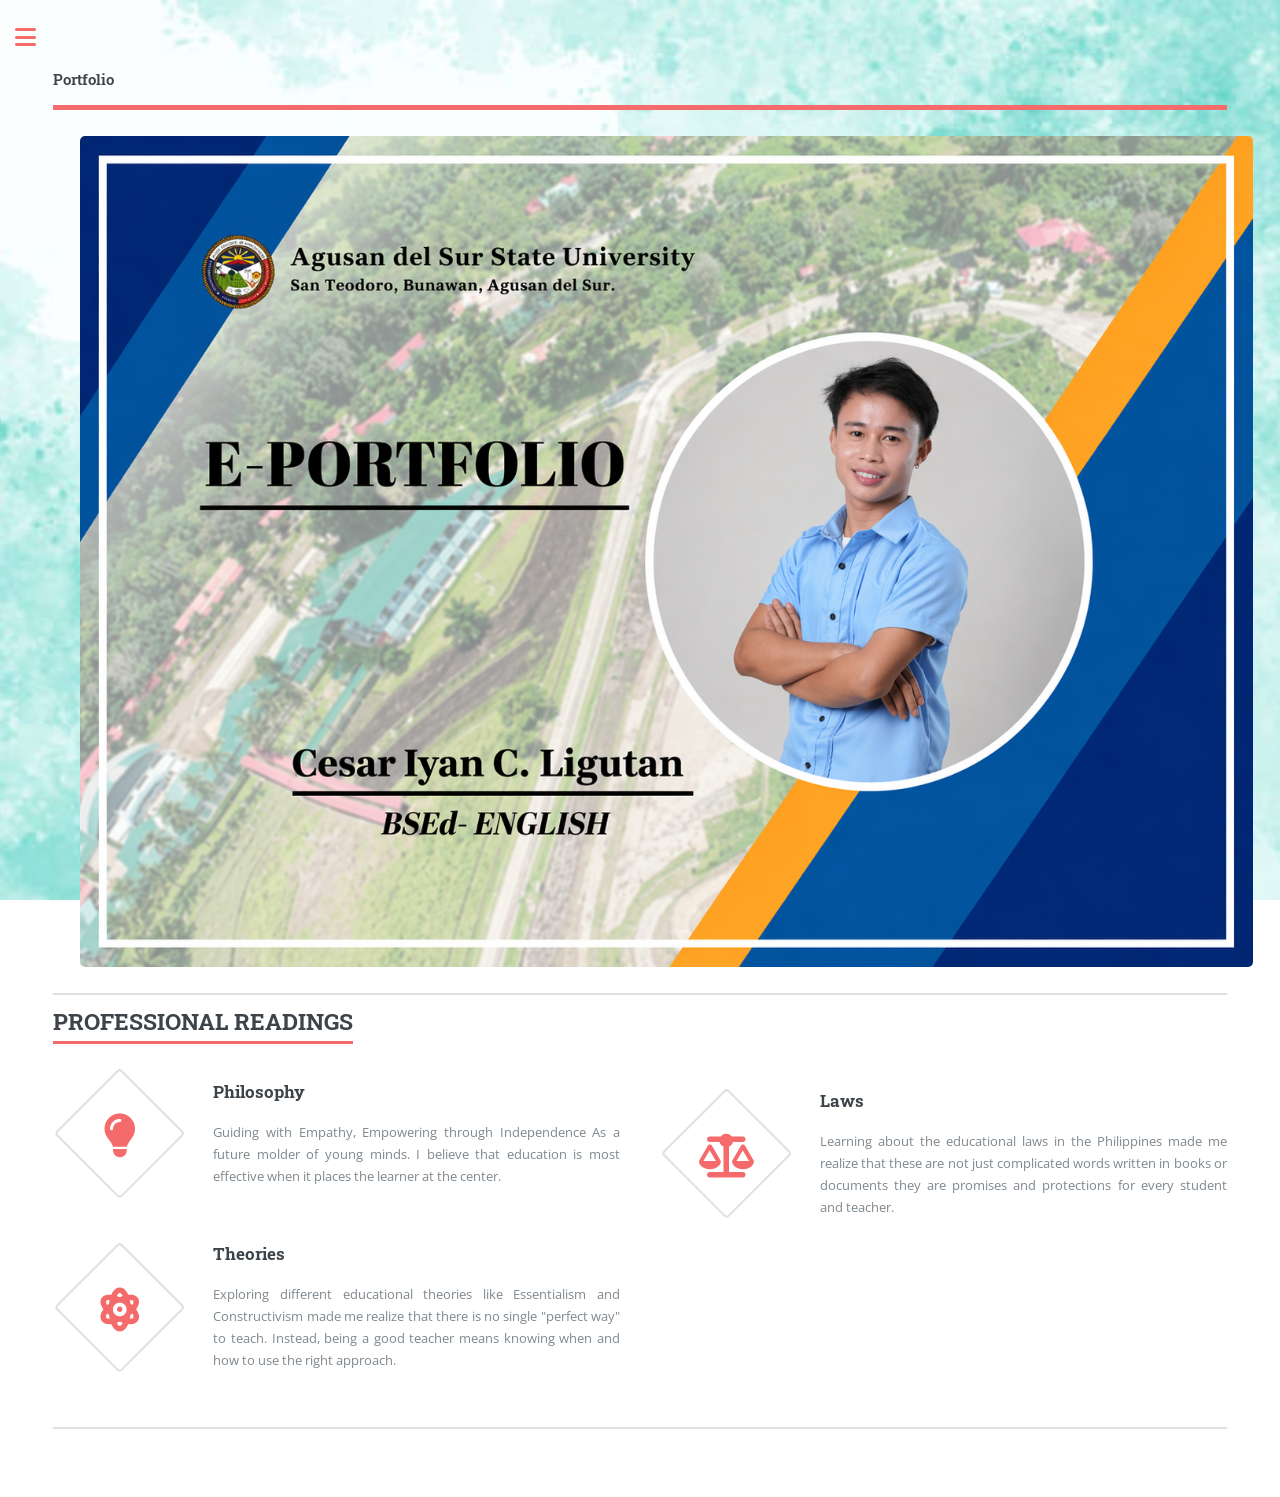
<file: index.html>
<!DOCTYPE HTML>
<!--
	Editorial by HTML5 UP
	html5up.net | @ajlkn
	Free for personal and commercial use under the CCA 3.0 license (html5up.net/license)
-->
<html>
	<head>
		<title>Home Page - Portfolio</title>
		<meta charset="utf-8" />
		<meta name="viewport" content="width=device-width, initial-scale=1, user-scalable=no" />
		<link rel="stylesheet" href="assets/css/main.css" />
		 <!-- ADD THIS LINE -->
    <link rel="stylesheet" href="https://cdnjs.cloudflare.com/ajax/libs/font-awesome/6.5.0/css/all.min.css" />

	</head>
	<body class="is-preload">

		<!-- Wrapper -->
			<div id="wrapper">

				<!-- Main -->
					<div id="main">
						<div class="inner">

							<!-- Header -->
								<header id="header">
									<a href="index.html" class="logo"><strong>Portfolio</strong></a>
								</header>

							<!-- Banner -->
								<section id="banner">
									<div class="content">
																				<p></p>
										
									</div>
									<span class="image object">
    									<img src="images/FRONT.png" alt="" style="width: 100%; max-width: 1500px;">
									</span>
								</section>

							<!-- Section -->
								<section>
									<header class="major">
										<h2>
   								 <a href="Readings.html">PROFESSIONAL READINGS</a></h2>
									</header>
									<div class="features">
									<article>
									<span class="icon solid fa-lightbulb"></span>
									<div class="content">

									<a href="Readings.html#philosophy"><h3>Philosophy</h3></a>
									<p style="text-align: justify;">Guiding with Empathy, Empowering through Independence As a future molder of young minds. I believe that education is most effective when it places the learner at the center.</p></div></article>

									<article>
									<span class="icon solid fa-balance-scale"></span>
									<div class="content">
									<a href="Readings.html#laws"><h3>Laws</h3></a>
									<p style="text-align: justify;">Learning about the educational laws in the Philippines made me realize that these are not just complicated words written in books or documents they are promises and protections for every student and teacher.</p></div></article>

									<article>
									<span class="icon solid fa-atom"></span>
									<div class="content">
									<a href="Readings.html#theories"><h3>Theories</h3></a>
									<p style="text-align: justify;">Exploring different educational theories like Essentialism and Constructivism made me realize that there is no single "perfect way" to teach. Instead, being a good teacher means knowing when and how to use the right approach.</p></div></article>
									</div>
									</section>

							<!-- Section -->
								<section>
									<header class="major">
																			</header>
									<div class="posts">
										

																			</div>
								</section>

						</div>
					</div>

				<!-- Sidebar -->
					<div id="sidebar">
						<div class="inner">

							<!-- Search -->
								<section id="search" class="alt">
									<form method="post" action="#">
										<input type="text" name="query" id="query" placeholder="Search" />
									</form>
								</section>

							<!-- Menu -->
								<nav id="menu">
									<header class="major">
										<h2>Menu</h2>
									</header>
									<ul>
										<li><a href="index.html"><strong>Homepage</strong></a></li>
										<li><a href="Introduction.html"><strong>Introduction</a></li></strong>
										<li><a href="Acknowledgement.html"><strong>Acknowledgement</a></li></strong>
										<li><a href="CV.html"><strong>CURRICULUM VITAE</a></li></strong>
										<li><a href="Certificate.html"><strong>Certificate of Completion</a></li></strong>	
										<li><a href="Readings.html"><strong>Professional Readings</a></li></strong>
										<li><a href="Journal.html"><strong>Weekly Journal</a></li></strong>
										<li><a href="DEMO.html"><strong>DEMONSTRATION TEACHING</a></li></strong>
										<li><a href="DEMO_2.html"><strong>GRAND DEMONSTRATION</a></li></strong>
										<li><a href="ratings.html"><strong>RATINGS</a></li></strong>
										<li><a href="DTR.html"><strong>DAILY TIME RECORD</a></li></strong>
								</ul>
								</nav>

							
							
							<!-- Footer -->
								<footer id="footer">
									<p class="copyright">&copy; Cesar Iyan C. Ligutan. All rights reserved.</p>
								</footer>

						</div>
					</div>

			</div>

			<!-- IMAGE MODAL -->
			<div id="imgModal" style="display:none; position:fixed; z-index:999; left:0; top:0; width:100%; height:100%; background:rgba(0,0,0,0.8);">
  			<span id="closeModal" style="position:absolute; top:20px; right:40px; color:white; font-size:30px; cursor:pointer;">&times;</span>
  			<img id="modalImg" style="display:block; margin:auto; max-width:95%; max-height:90%; margin-top:50px; transition:0.3s;">
			</div>

			<!-- Scripts -->
			<script src="assets/js/jquery.min.js"></script>
			<script src="assets/js/browser.min.js"></script>
			<script src="assets/js/breakpoints.min.js"></script>
			<script src="assets/js/util.js"></script>
			<script src="assets/js/main.js"></script>

			<!-- FLOAT IMAGE SCRIPT -->
			<script>
			window.onload = function() {
  			const images = document.querySelectorAll('.clickable-img');
 			const modal = document.getElementById('imgModal');
  			const modalImg = document.getElementById('modalImg');
 			const closeBtn = document.getElementById('closeModal');

  			images.forEach(img => {
    			img.onclick = function() {
      			modal.style.display = "block";
      			modalImg.src = this.src;
    			}
  			});

  			closeBtn.onclick = function() {
   			modal.style.display = "none";
  			}

  			modal.onclick = function() {
    			modal.style.display = "none";
  			}
			}
			</script>

			</body>
			</html>

			</body>
			</html>
</file>
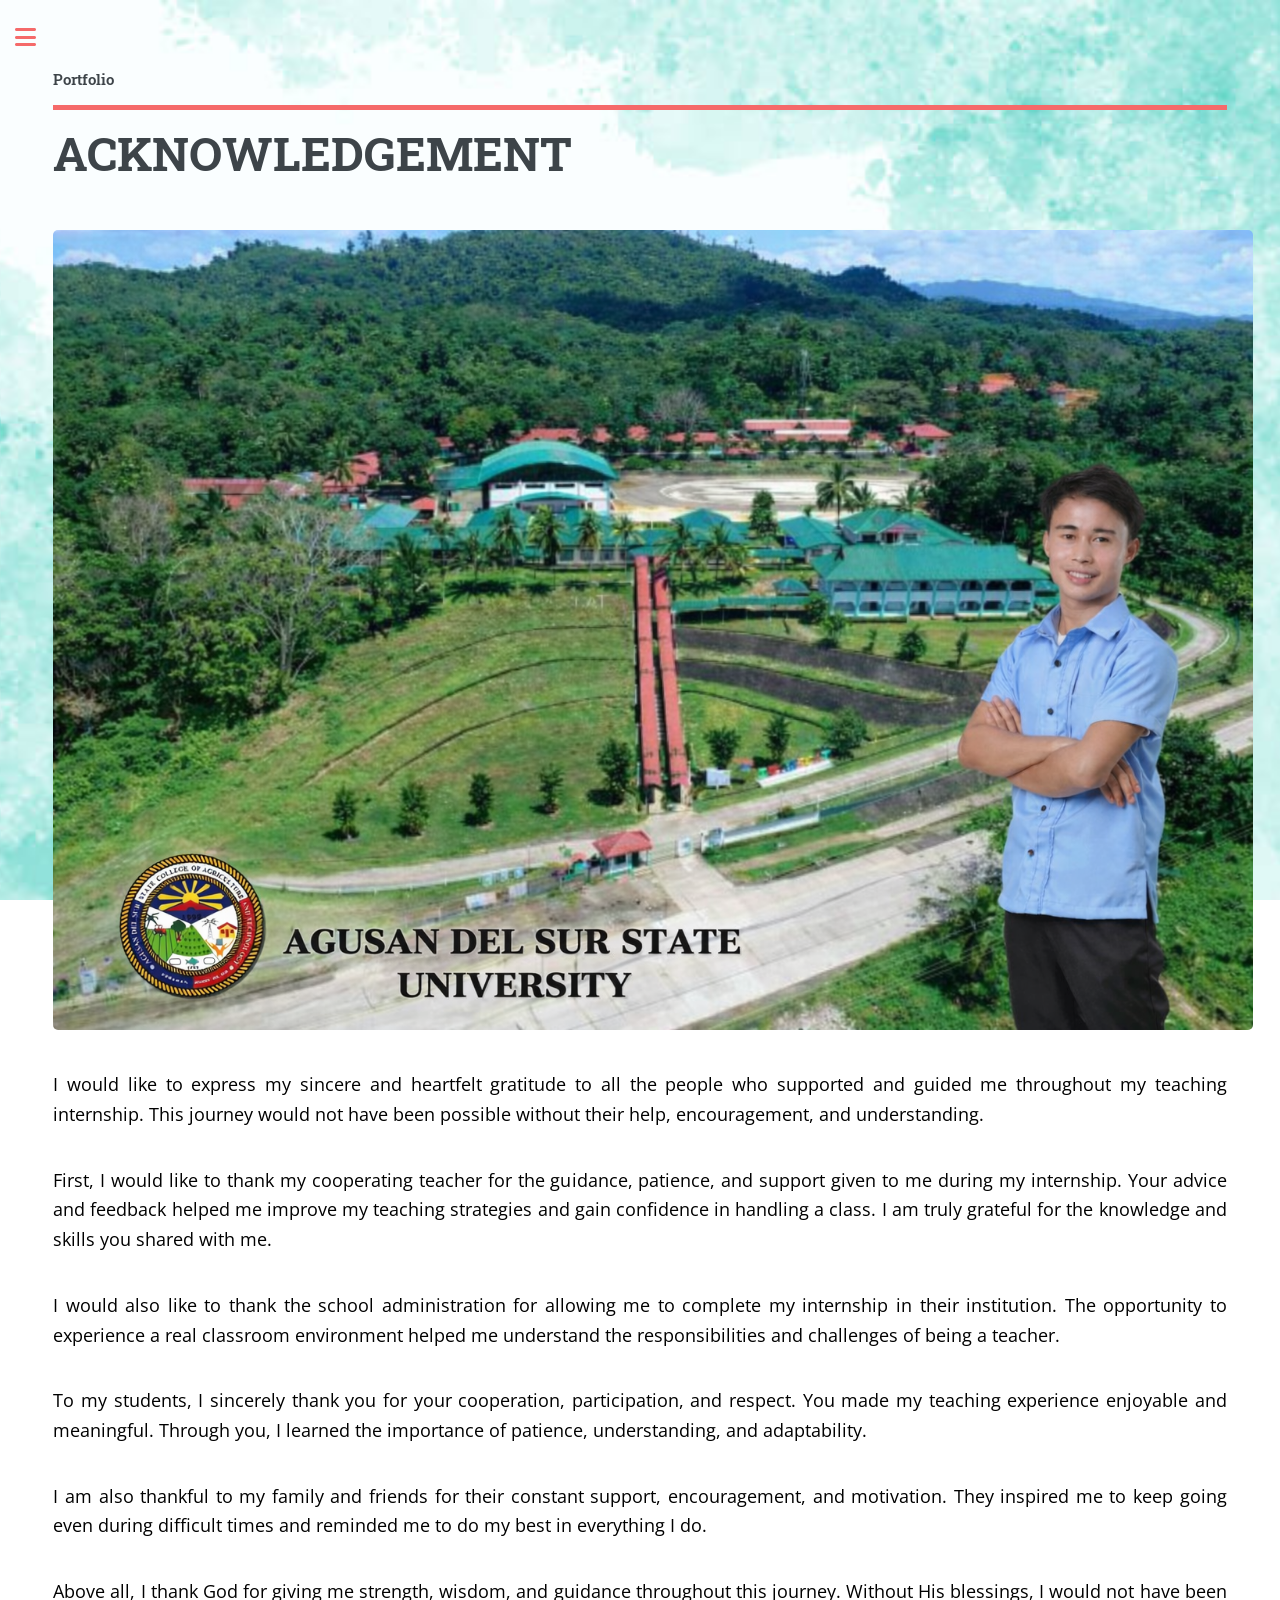
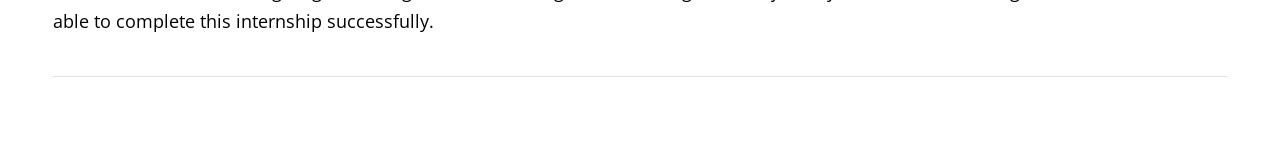
<file: Acknowledgement.html>
<!DOCTYPE HTML>
<html>
	<head>
		<title>Acknowledgement - Portfolio</title>
		<meta charset="utf-8" />
		<meta name="viewport" content="width=device-width, initial-scale=1, user-scalable=no" />
		<link rel="stylesheet" href="assets/css/main.css" />
 <!-- ADD THIS LINE -->
    <link rel="stylesheet" href="https://cdnjs.cloudflare.com/ajax/libs/font-awesome/6.5.0/css/all.min.css" />
		<style>
			/* MAS KUSOG NGA STYLE (mo override sa template) */
			.inner p {
				color: black !important;
				font-size: 18px !important;
				text-align: justify !important; /* mas nindot basahon */
			}
		</style>
	</head>

	<body class="is-preload">

		<div id="wrapper">

			<div id="main">
				<div class="inner">

					<header id="header">
						<a href="index.html" class="logo"><strong>Portfolio</strong></a>
					</header>

					<section>
						<header class="main">
							<h1>ACKNOWLEDGEMENT</h1>
						</header>

						<span class="image main">
							<img src="images/enhanced_image.png" alt="" />
						</span>

						<p>
							I would like to express my sincere and heartfelt gratitude to all the people who supported and guided me throughout my teaching internship. This journey would not have been possible without their help, encouragement, and understanding.
						</p>

						<p>
							First, I would like to thank my cooperating teacher for the guidance, patience, and support given to me during my internship. Your advice and feedback helped me improve my teaching strategies and gain confidence in handling a class. I am truly grateful for the knowledge and skills you shared with me.
						</p>

						<p>
							I would also like to thank the school administration for allowing me to complete my internship in their institution. The opportunity to experience a real classroom environment helped me understand the responsibilities and challenges of being a teacher.
						</p>

						<p>
							To my students, I sincerely thank you for your cooperation, participation, and respect. You made my teaching experience enjoyable and meaningful. Through you, I learned the importance of patience, understanding, and adaptability.
						</p>

						<p>
							I am also thankful to my family and friends for their constant support, encouragement, and motivation. They inspired me to keep going even during difficult times and reminded me to do my best in everything I do.
						</p>
<p>
							Above all, I thank God for giving me strength, wisdom, and guidance throughout this journey. Without His blessings, I would not have been able to complete this internship successfully.
						</p>


						<hr class="major" />

					</section>

				</div>
			</div>

			<div id="sidebar">
				<div class="inner">

					<section id="search" class="alt">
						<form method="post" action="#">
							<input type="text" name="query" id="query" placeholder="Search" />
						</form>
					</section>

					<nav id="menu">
						<header class="major">
							<h2>Menu</h2>
						</header>
						<ul>
										<li><a href="index.html"><strong>Homepage</strong></a></li>
										<li><a href="Introduction.html"><strong>Introduction</a></li></strong>
										<li><a href="Acknowledgement.html"><strong>Acknowledgement</a></li></strong>
										<li><a href="CV.html"><strong>CURRICULUM VITAE</a></li></strong>
										<li><a href="Certificate.html"><strong>Certificate of Completion</a></li></strong>	
										<li><a href="Readings.html"><strong>Professional Readings</a></li></strong>
										<li><a href="Journal.html"><strong>Weekly Journal</a></li></strong>
										<li><a href="DEMO.html"><strong>DEMONSTRATION TEACHING</a></li></strong>
										<li><a href="DEMO_2.html"><strong>GRAND DEMONSTRATION</a></li></strong>
										<li><a href="ratings.html"><strong>RATINGS</a></li></strong>
										<li><a href="DTR.html"><strong>DAILY TIME RECORD</a></li></strong>

						</ul>
					</nav>

				</div>
			</div>

		</div>

		<script src="assets/js/jquery.min.js"></script>
		<script src="assets/js/browser.min.js"></script>
		<script src="assets/js/breakpoints.min.js"></script>
		<script src="assets/js/util.js"></script>
		<script src="assets/js/main.js"></script>

	</body>
</html>
</file>
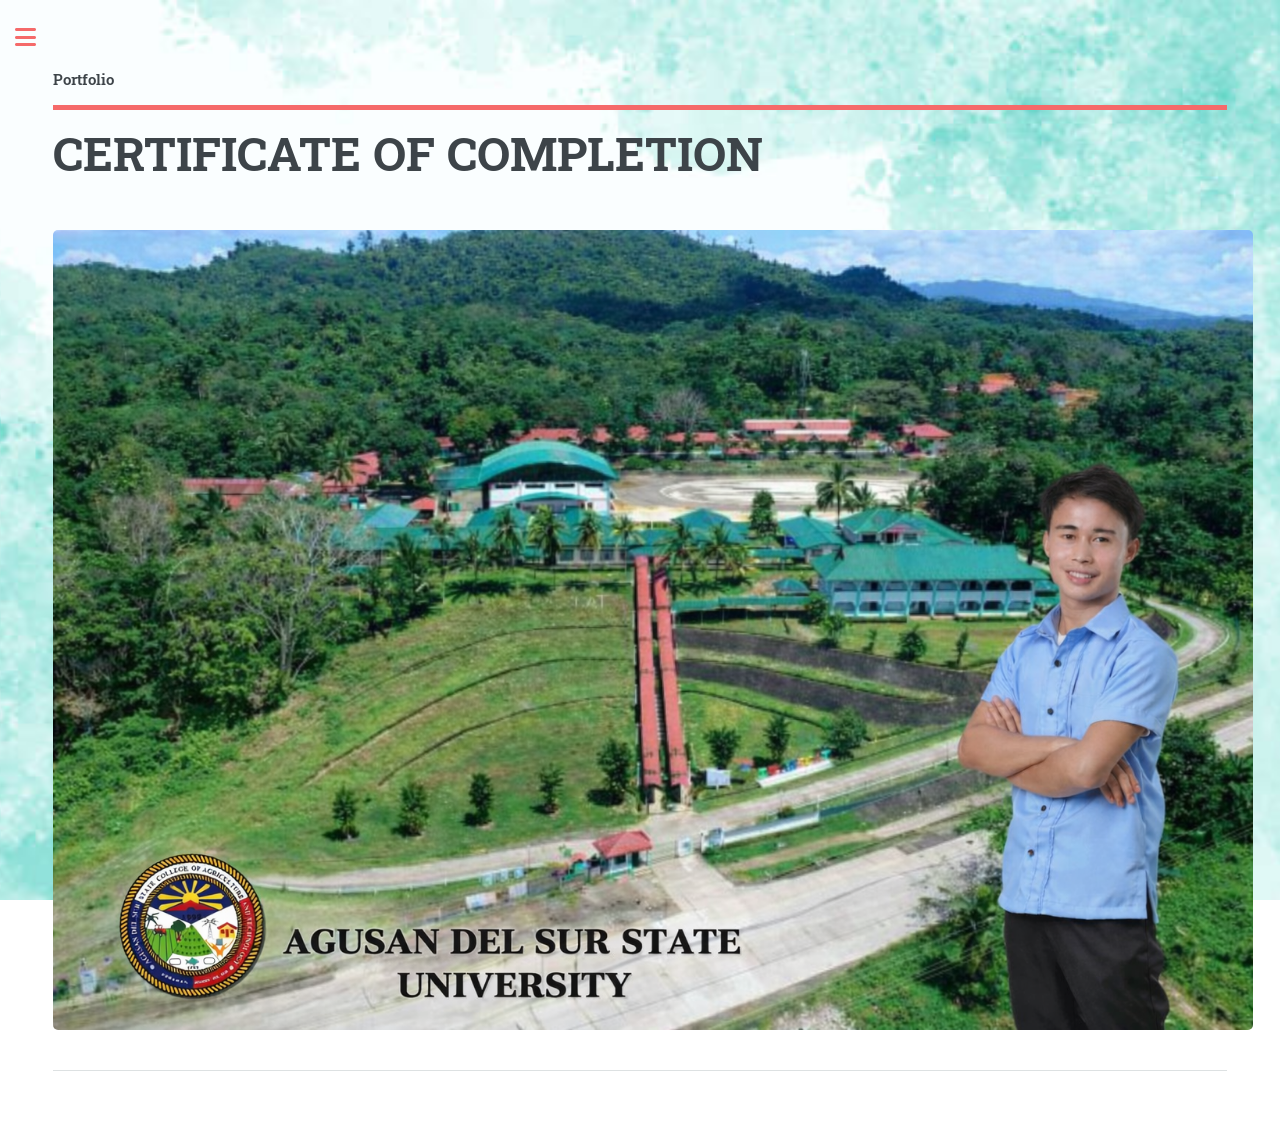
<file: Certificate.html>
<!DOCTYPE HTML>
<html>
	<head>
		<title>Certificate of Completion - Portfolio</title>
		<meta charset="utf-8" />
		<meta name="viewport" content="width=device-width, initial-scale=1, user-scalable=no" />
		<link rel="stylesheet" href="assets/css/main.css" />
		 <!-- ADD THIS LINE -->
    <link rel="stylesheet" href="https://cdnjs.cloudflare.com/ajax/libs/font-awesome/6.5.0/css/all.min.css" />

		<style>
			/* MAS KUSOG NGA STYLE (mo override sa template) */
			.inner p {
				color: black !important;
				font-size: 18px !important;
				text-align: justify !important; /* mas nindot basahon */
			}
		</style>
	</head>

	<body class="is-preload">

		<div id="wrapper">

			<div id="main">
				<div class="inner">

					<header id="header">
						<a href="index.html" class="logo"><strong>Portfolio</strong></a>
					</header>

					<section>
						<header class="main">
							<h1>CERTIFICATE OF COMPLETION</h1>
						</header>

						<span class="image main">
							<img src="images/enhanced_image.png" alt="" />
						</span>
					<hr class="major" />
					</section>

				</div>
			</div>

			<div id="sidebar">
				<div class="inner">

					<section id="search" class="alt">
						<form method="post" action="#">
							<input type="text" name="query" id="query" placeholder="Search" />
						</form>
					</section>

					<nav id="menu">
						<header class="major">
							<h2>Menu</h2>
						</header>
						<ul>
										<li><a href="index.html"><strong>Homepage</strong></a></li>
										<li><a href="Introduction.html"><strong>Introduction</a></li></strong>
										<li><a href="Acknowledgement.html"><strong>Acknowledgement</a></li></strong>
										<li><a href="CV.html"><strong>CURRICULUM VITAE</a></li></strong>
										<li><a href="Certificate.html"><strong>Certificate of Completion</a></li></strong>	
										<li><a href="Readings.html"><strong>Professional Readings</a></li></strong>
										<li><a href="Journal.html"><strong>Weekly Journal</a></li></strong>
										<li><a href="DEMO.html"><strong>DEMONSTRATION TEACHING</a></li></strong>
										<li><a href="DEMO_2.html"><strong>GRAND DEMONSTRATION</a></li></strong>
										<li><a href="ratings.html"><strong>RATINGS</a></li></strong>
										<li><a href="DTR.html"><strong>DAILY TIME RECORD</a></li></strong>



						</ul>
					</nav>

				</div>
			</div>

		</div>

		<script src="assets/js/jquery.min.js"></script>
		<script src="assets/js/browser.min.js"></script>
		<script src="assets/js/breakpoints.min.js"></script>
		<script src="assets/js/util.js"></script>
		<script src="assets/js/main.js"></script>

	</body>
</html>
</file>
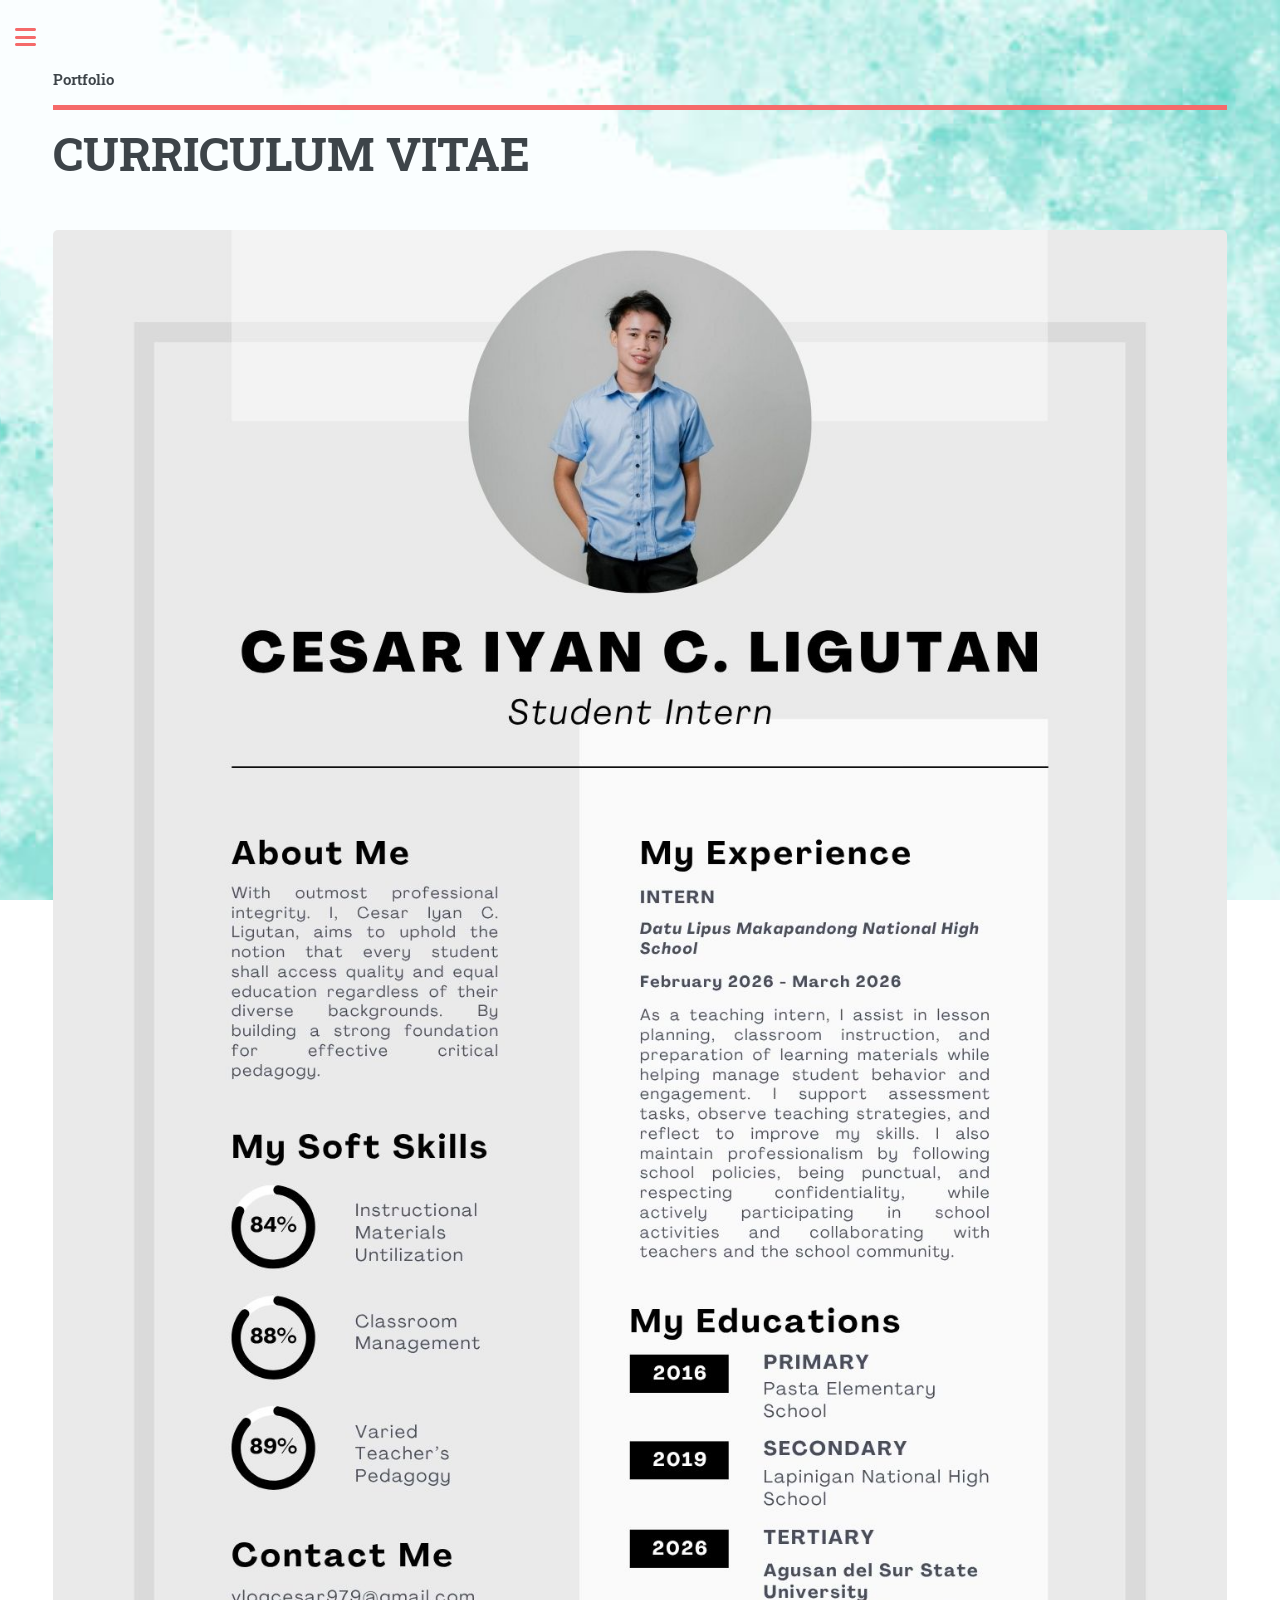
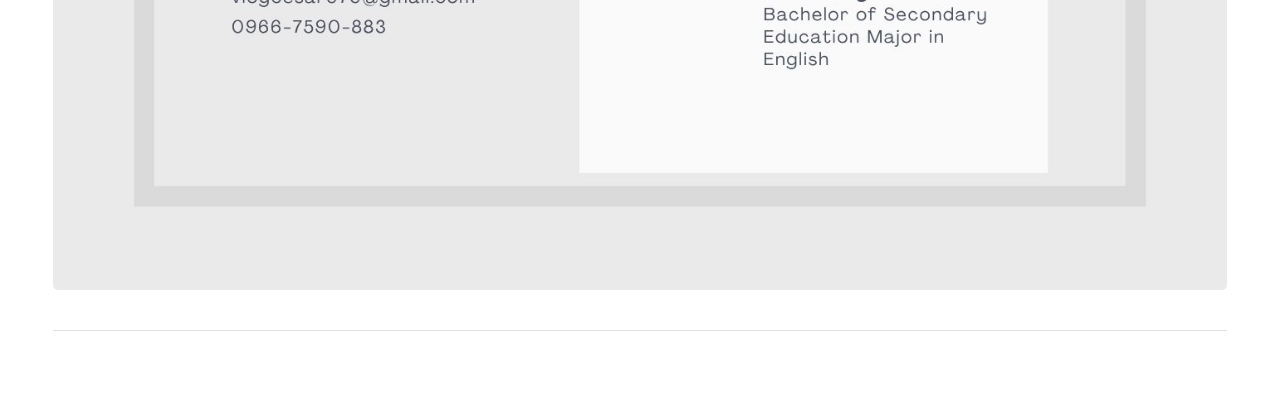
<file: CV.html>
<!DOCTYPE HTML>
<html>
	<head>
		<title>Curriculum Vitae - Portfolio</title>
		<meta charset="utf-8" />
		<meta name="viewport" content="width=device-width, initial-scale=1, user-scalable=no" />
		<link rel="stylesheet" href="assets/css/main.css" />
 <!-- ADD THIS LINE -->
    <link rel="stylesheet" href="https://cdnjs.cloudflare.com/ajax/libs/font-awesome/6.5.0/css/all.min.css" />
		<style>
			/* MAS KUSOG NGA STYLE (mo override sa template) */
			.inner p {
				color: black !important;
				font-size: 18px !important;
				text-align: justify !important; /* mas nindot basahon */
			}
		</style>
	</head>

	<body class="is-preload">

		<div id="wrapper">

			<div id="main">
				<div class="inner">

					<header id="header">
						<a href="index.html" class="logo"><strong>Portfolio</strong></a>
					</header>

					<section>
						<header class="main">
							<h1>CURRICULUM VITAE</h1>
						</header>

						<span class="image main">
    						<img src="images/Illustrator Minimalist Gray and White Simple Resume.jpg" alt=""
         					style="width:100%; height:auto;" /> </span>


						

						<hr class="major" />

					</section>

				</div>
			</div>

			<div id="sidebar">
				<div class="inner">

					<section id="search" class="alt">
						<form method="post" action="#">
							<input type="text" name="query" id="query" placeholder="Search" />
						</form>
					</section>

					<nav id="menu">
						<header class="major">
							<h2>Menu</h2>
						</header>
						<ul>
										<li><a href="index.html"><strong>Homepage</strong></a></li>
										<li><a href="Introduction.html"><strong>Introduction</a></li></strong>
										<li><a href="Acknowledgement.html"><strong>Acknowledgement</a></li></strong>
										<li><a href="CV.html"><strong>CURRICULUM VITAE</a></li></strong>
										<li><a href="Certificate.html"><strong>Certificate of Completion</a></li></strong>	
										<li><a href="Readings.html"><strong>Professional Readings</a></li></strong>
										<li><a href="Journal.html"><strong>Weekly Journal</a></li></strong>
										<li><a href="DEMO.html"><strong>DEMONSTRATION TEACHING</a></li></strong>
										<li><a href="DEMO_2.html"><strong>GRAND DEMONSTRATION</a></li></strong>
										<li><a href="ratings.html"><strong>RATINGS</a></li></strong>
										<li><a href="DTR.html"><strong>DAILY TIME RECORD</a></li></strong>
						</ul>
					</nav>

				</div>
			</div>

		</div>

		<script src="assets/js/jquery.min.js"></script>
		<script src="assets/js/browser.min.js"></script>
		<script src="assets/js/breakpoints.min.js"></script>
		<script src="assets/js/util.js"></script>
		<script src="assets/js/main.js"></script>

	</body>
</html>
</file>
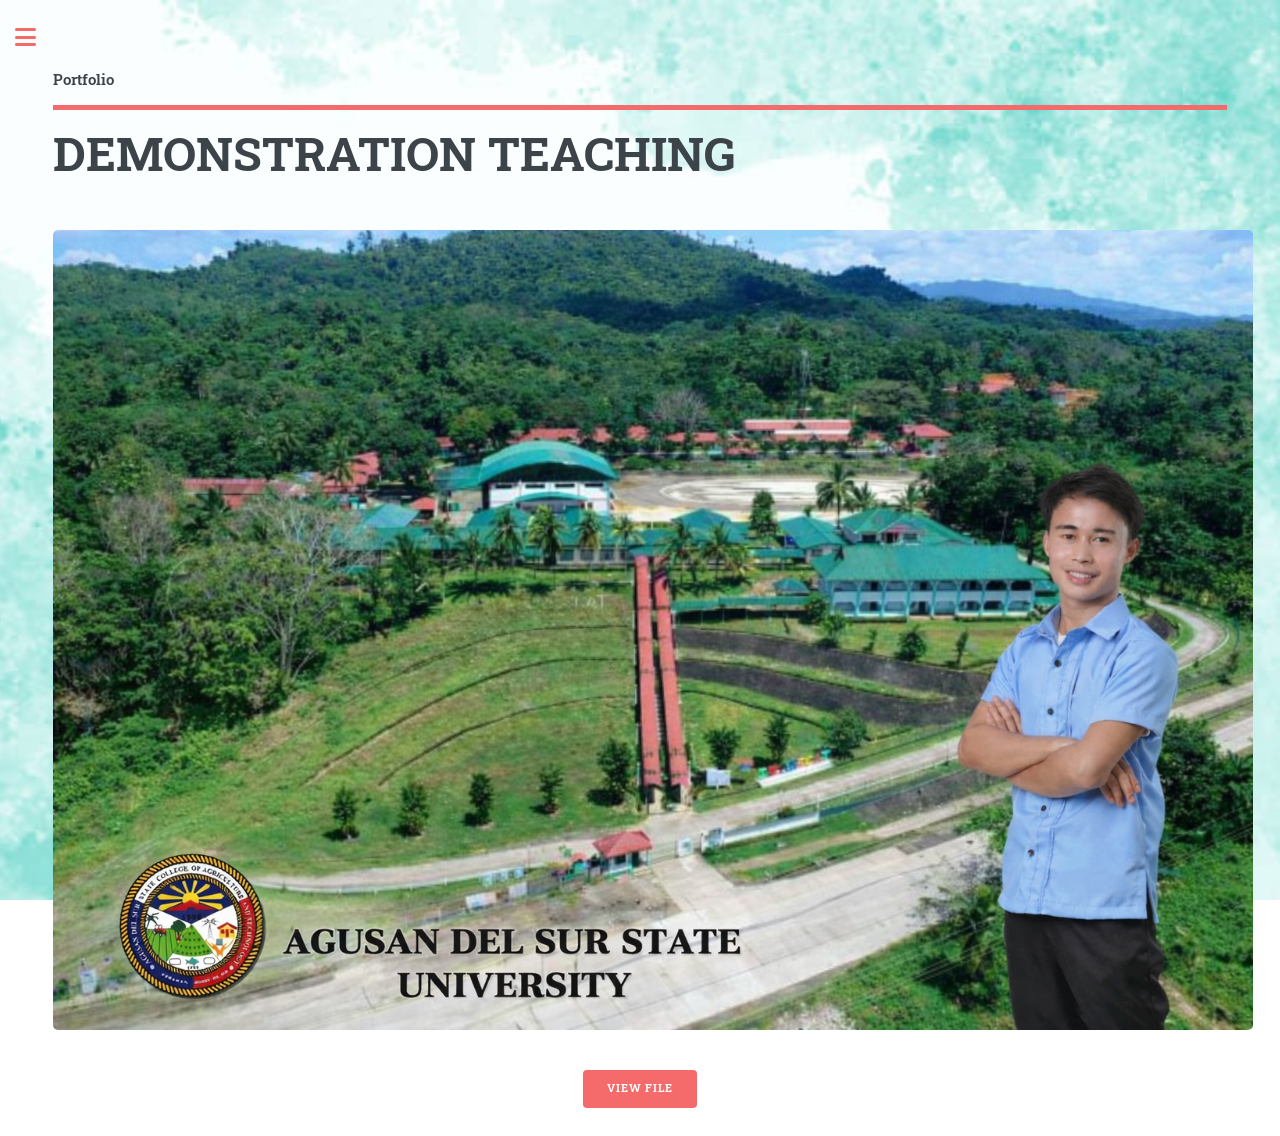
<file: DEMO.html>
<!DOCTYPE HTML>
<html>
	<head>
		<title>Acknowledgement - Portfolio</title>
		<meta charset="utf-8" />
		<meta name="viewport" content="width=device-width, initial-scale=1, user-scalable=no" />
		<link rel="stylesheet" href="assets/css/main.css" />
		 <!-- ADD THIS LINE -->
    <link rel="stylesheet" href="https://cdnjs.cloudflare.com/ajax/libs/font-awesome/6.5.0/css/all.min.css" />

		<style>
			/* MAS KUSOG NGA STYLE (mo override sa template) */
			.inner p {
				color: black !important;
				font-size: 18px !important;
				text-align: justify !important; /* mas nindot basahon */
			}
		</style>
	</head>

	<body class="is-preload">

		<div id="wrapper">

			<div id="main">
				<div class="inner">

					<header id="header">
						<a href="index.html" class="logo"><strong>Portfolio</strong></a>
					</header>

					<section>
						<header class="main">
							<h1>DEMONSTRATION TEACHING</h1>
						</header>

						<span class="image main">
							<img src="images/enhanced_image.png" alt="" />
						</span>

						<div style="text-align:center;">
						<a href="https://drive.google.com/drive/folders/1hHYj0jQBAjVg0G2wGATWxJtPfRN-D6Jk" target="_blank"
						class="button primary">
  						View File </a>
					</section>

				</div>
			</div>

			<div id="sidebar">
				<div class="inner">

					<section id="search" class="alt">
						<form method="post" action="#">
							<input type="text" name="query" id="query" placeholder="Search" />
						</form>
					</section>

					<nav id="menu">
						<header class="major">
							<h2>Menu</h2>
						</header>
						<ul>
										<li><a href="index.html"><strong>Homepage</strong></a></li>
										<li><a href="Introduction.html"><strong>Introduction</a></li></strong>
										<li><a href="Acknowledgement.html"><strong>Acknowledgement</a></li></strong>
										<li><a href="CV.html"><strong>CURRICULUM VITAE</a></li></strong>
										<li><a href="Certificate.html"><strong>Certificate of Completion</a></li></strong>	
										<li><a href="Readings.html"><strong>Professional Readings</a></li></strong>
										<li><a href="Journal.html"><strong>Weekly Journal</a></li></strong>
										<li><a href="DEMO.html"><strong>DEMONSTRATION TEACHING</a></li></strong>
										<li><a href="DEMO_2.html"><strong>GRAND DEMONSTRATION</a></li></strong>
										<li><a href="ratings.html"><strong>RATINGS</a></li></strong>
										<li><a href="DTR.html"><strong>DAILY TIME RECORD</a></li></strong>


						</ul>
					</nav>

				</div>
			</div>

		</div>

		<script src="assets/js/jquery.min.js"></script>
		<script src="assets/js/browser.min.js"></script>
		<script src="assets/js/breakpoints.min.js"></script>
		<script src="assets/js/util.js"></script>
		<script src="assets/js/main.js"></script>

	</body>
</html>
</file>
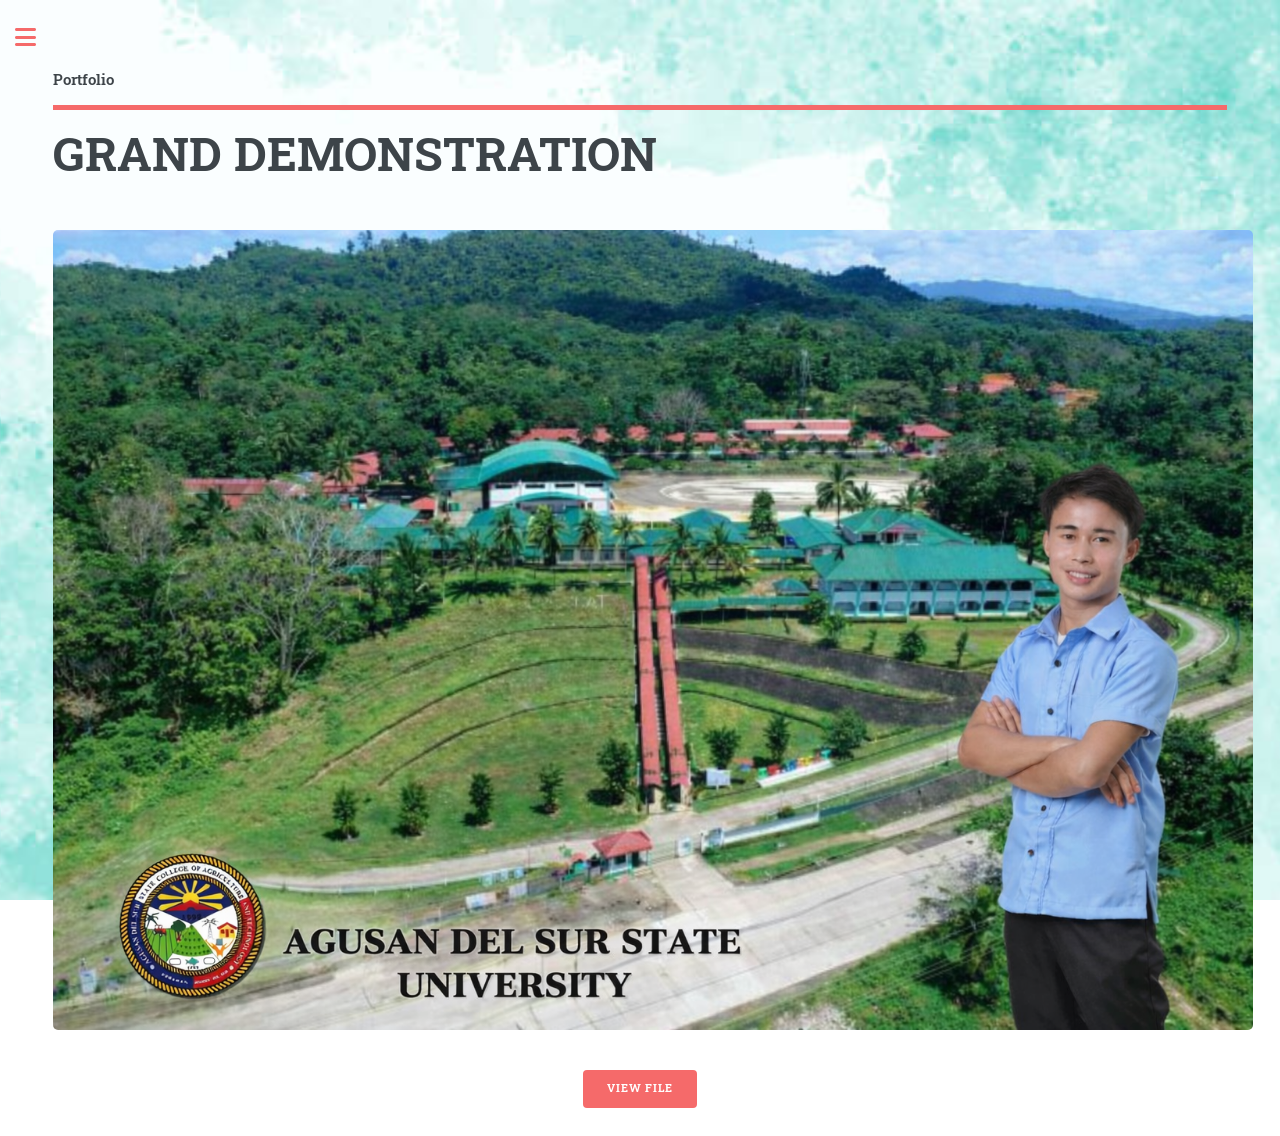
<file: DEMO_2.html>
<!DOCTYPE HTML>
<html>
	<head>
		<title>Acknowledgement - Portfolio</title>
		<meta charset="utf-8" />
		<meta name="viewport" content="width=device-width, initial-scale=1, user-scalable=no" />
		<link rel="stylesheet" href="assets/css/main.css" />
		 <!-- ADD THIS LINE -->
    <link rel="stylesheet" href="https://cdnjs.cloudflare.com/ajax/libs/font-awesome/6.5.0/css/all.min.css" />

		<style>
			/* MAS KUSOG NGA STYLE (mo override sa template) */
			.inner p {
				color: black !important;
				font-size: 18px !important;
				text-align: justify !important; /* mas nindot basahon */
			}
		</style>
	</head>

	<body class="is-preload">

		<div id="wrapper">

			<div id="main">
				<div class="inner">

					<header id="header">
						<a href="index.html" class="logo"><strong>Portfolio</strong></a>
					</header>

					<section>
						<header class="main">
							<h1>GRAND DEMONSTRATION</h1>
						</header>

						<span class="image main">
							<img src="images/enhanced_image.png" alt="" />
						</span>

						<div style="text-align:center;">
						<a href="https://drive.google.com/drive/folders/1GOUVsrvoXpASHbse-T2QvmRtUgElgLwH" target="_blank"
						class="button primary">
  						View File </a>
					</section>

				</div>
			</div>

			<div id="sidebar">
				<div class="inner">

					<section id="search" class="alt">
						<form method="post" action="#">
							<input type="text" name="query" id="query" placeholder="Search" />
						</form>
					</section>

					<nav id="menu">
						<header class="major">
							<h2>Menu</h2>
						</header>
						<ul>
										<li><a href="index.html"><strong>Homepage</strong></a></li>
										<li><a href="Introduction.html"><strong>Introduction</a></li></strong>
										<li><a href="Acknowledgement.html"><strong>Acknowledgement</a></li></strong>
										<li><a href="CV.html"><strong>CURRICULUM VITAE</a></li></strong>
										<li><a href="Certificate.html"><strong>Certificate of Completion</a></li></strong>	
										<li><a href="Readings.html"><strong>Professional Readings</a></li></strong>
										<li><a href="Journal.html"><strong>Weekly Journal</a></li></strong>
										<li><a href="DEMO.html"><strong>DEMONSTRATION TEACHING</a></li></strong>
										<li><a href="DEMO_2.html"><strong>GRAND DEMONSTRATION</a></li></strong>
										<li><a href="ratings.html"><strong>RATINGS</a></li></strong>
										<li><a href="DTR.html"><strong>DAILY TIME RECORD</a></li></strong>


						</ul>
					</nav>

				</div>
			</div>

		</div>

		<script src="assets/js/jquery.min.js"></script>
		<script src="assets/js/browser.min.js"></script>
		<script src="assets/js/breakpoints.min.js"></script>
		<script src="assets/js/util.js"></script>
		<script src="assets/js/main.js"></script>

	</body>
</html>
</file>
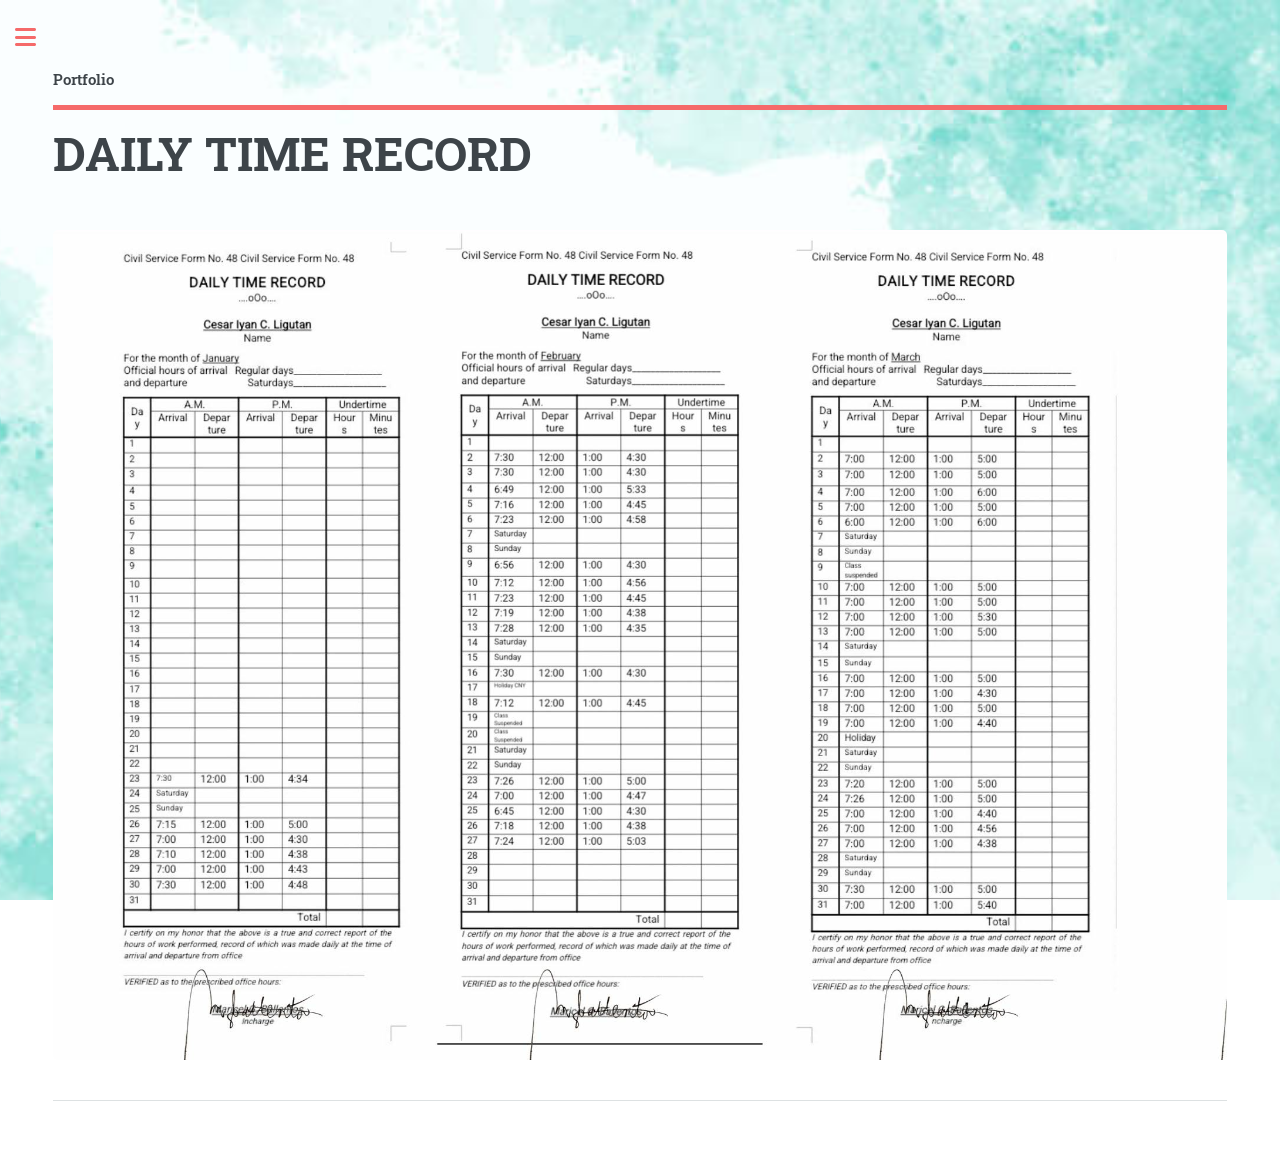
<file: DTR.html>
<!DOCTYPE HTML>
<html>
	<head>
		<title>Curriculum Vitae - Portfolio</title>
		<meta charset="utf-8" />
		<meta name="viewport" content="width=device-width, initial-scale=1, user-scalable=no" />
		<link rel="stylesheet" href="assets/css/main.css" />
		 <!-- ADD THIS LINE -->
    <link rel="stylesheet" href="https://cdnjs.cloudflare.com/ajax/libs/font-awesome/6.5.0/css/all.min.css" />

		<style>
			/* MAS KUSOG NGA STYLE (mo override sa template) */
			.inner p {
				color: black !important;
				font-size: 18px !important;
				text-align: justify !important; /* mas nindot basahon */
			}
		</style>
	</head>

	<body class="is-preload">

		<div id="wrapper">

			<div id="main">
				<div class="inner">

					<header id="header">
						<a href="index.html" class="logo"><strong>Portfolio</strong></a>
					</header>

					<section>
						<header class="main">
							<h1>DAILY TIME RECORD</h1>
						</header>

						<span class="image main">
    						<img src="images/DTR.jpg" alt=""
         					style="width:100%; height:auto;" /> </span>


						

						<hr class="major" />

					</section>

				</div>
			</div>

			<div id="sidebar">
				<div class="inner">

					<section id="search" class="alt">
						<form method="post" action="#">
							<input type="text" name="query" id="query" placeholder="Search" />
						</form>
					</section>

					<nav id="menu">
						<header class="major">
							<h2>Menu</h2>
						</header>
						<ul>
										<li><a href="index.html"><strong>Homepage</strong></a></li>
										<li><a href="Introduction.html"><strong>Introduction</a></li></strong>
										<li><a href="Acknowledgement.html"><strong>Acknowledgement</a></li></strong>
										<li><a href="CV.html"><strong>CURRICULUM VITAE</a></li></strong>
										<li><a href="Certificate.html"><strong>Certificate of Completion</a></li></strong>	
										<li><a href="Readings.html"><strong>Professional Readings</a></li></strong>
										<li><a href="Journal.html"><strong>Weekly Journal</a></li></strong>
										<li><a href="DEMO.html"><strong>DEMONSTRATION TEACHING</a></li></strong>
										<li><a href="DEMO_2.html"><strong>GRAND DEMONSTRATION</a></li></strong>
										<li><a href="ratings.html"><strong>RATINGS</a></li></strong>
										<li><a href="DTR.html"><strong>DAILY TIME RECORD</a></li></strong>
						</ul>
					</nav>

				</div>
			</div>

		</div>

		<script src="assets/js/jquery.min.js"></script>
		<script src="assets/js/browser.min.js"></script>
		<script src="assets/js/breakpoints.min.js"></script>
		<script src="assets/js/util.js"></script>
		<script src="assets/js/main.js"></script>

	</body>
</html>
</file>
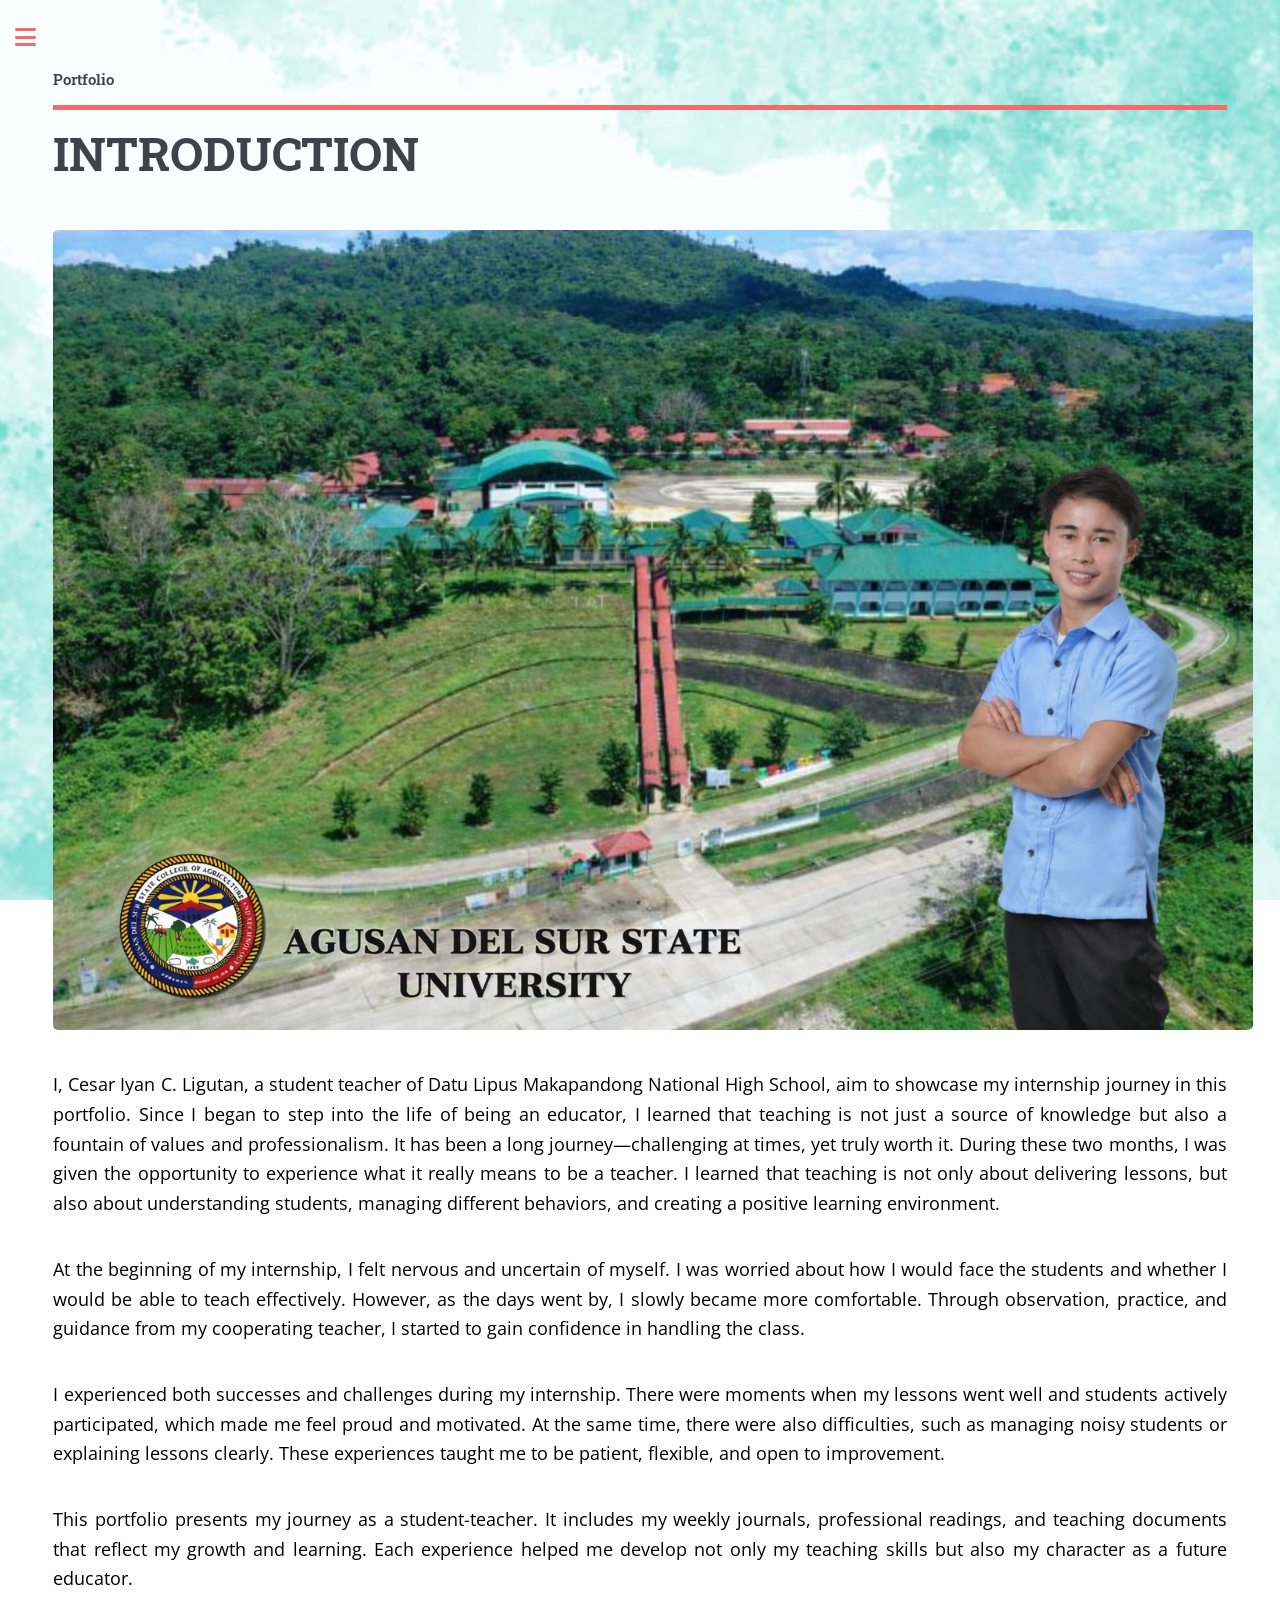
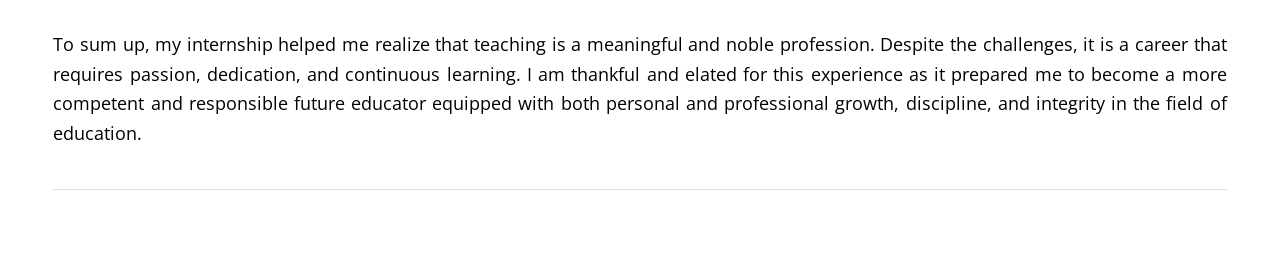
<file: Introduction.html>
<!DOCTYPE HTML>
<html>
	<head>
		<title>Introduction - Portfolio</title>
		<meta charset="utf-8" />
		<meta name="viewport" content="width=device-width, initial-scale=1, user-scalable=no" />
		<link rel="stylesheet" href="assets/css/main.css" />
		 <!-- ADD THIS LINE -->
    <link rel="stylesheet" href="https://cdnjs.cloudflare.com/ajax/libs/font-awesome/6.5.0/css/all.min.css" />

		<style>
			/* MAS KUSOG NGA STYLE (mo override sa template) */
			.inner p {
				color: black !important;
				font-size: 18px !important;
				text-align: justify !important; /* mas nindot basahon */
			}
		</style>
	</head>

	<body class="is-preload">

		<div id="wrapper">

			<div id="main">
				<div class="inner">

					<header id="header">
						<a href="index.html" class="logo"><strong>Portfolio</strong></a>
					</header>

					<section>
						<header class="main">
							<h1>INTRODUCTION</h1>
						</header>

						<span class="image main">
							<img src="images/enhanced_image.png" alt="" />
						</span>

						<p>
							I, Cesar Iyan C. Ligutan, a student teacher of Datu Lipus Makapandong National High School, aim to showcase my internship journey in this portfolio. Since I began to step into the life of being an educator, I learned that teaching is not just a source of knowledge but also a fountain of values and professionalism. It has been a long journey—challenging at times, yet truly worth it. During these two months, I was given the opportunity to experience what it really means to be a teacher. I learned that teaching is not only about delivering lessons, but also about understanding students, managing different behaviors, and creating a positive learning environment.
						</p>

						<p>
							At the beginning of my internship, I felt nervous and uncertain of myself. I was worried about how I would face the students and whether I would be able to teach effectively. However, as the days went by, I slowly became more comfortable. Through observation, practice, and guidance from my cooperating teacher, I started to gain confidence in handling the class.
						</p>

						<p>
							I experienced both successes and challenges during my internship. There were moments when my lessons went well and students actively participated, which made me feel proud and motivated. At the same time, there were also difficulties, such as managing noisy students or explaining lessons clearly. These experiences taught me to be patient, flexible, and open to improvement.
						</p>

						<p>
							This portfolio presents my journey as a student-teacher. It includes my weekly journals, professional readings, and teaching documents that reflect my growth and learning. Each experience helped me develop not only my teaching skills but also my character as a future educator.
						</p>

						<p>
							To sum up, my internship helped me realize that teaching is a meaningful and noble profession. Despite the challenges, it is a career that requires passion, dedication, and continuous learning. I am thankful and elated for this experience as it prepared me to become a more competent and responsible future educator equipped with both personal and professional growth, discipline, and integrity in the field of education.
						</p>

						<hr class="major" />

					</section>

				</div>
			</div>

			<div id="sidebar">
				<div class="inner">

					<section id="search" class="alt">
						<form method="post" action="#">
							<input type="text" name="query" id="query" placeholder="Search" />
						</form>
					</section>

					<nav id="menu">
						<header class="major">
							<h2>Menu</h2>
						</header>
						<ul>
										<li><a href="index.html"><strong>Homepage</strong></a></li>
										<li><a href="Introduction.html"><strong>Introduction</a></li></strong>
										<li><a href="Acknowledgement.html"><strong>Acknowledgement</a></li></strong>
										<li><a href="CV.html"><strong>CURRICULUM VITAE</a></li></strong>
										<li><a href="Certificate.html"><strong>Certificate of Completion</a></li></strong>	
										<li><a href="Readings.html"><strong>Professional Readings</a></li></strong>
										<li><a href="Journal.html"><strong>Weekly Journal</a></li></strong>
										<li><a href="DEMO.html"><strong>DEMONSTRATION TEACHING</a></li></strong>
										<li><a href="DEMO_2.html"><strong>GRAND DEMONSTRATION</a></li></strong>
										<li><a href="ratings.html"><strong>RATINGS</a></li></strong>
										<li><a href="DTR.html"><strong>DAILY TIME RECORD</a></li></strong>

						</ul>
					</nav>


				</div>
			</div>

		</div>

		<script src="assets/js/jquery.min.js"></script>
		<script src="assets/js/browser.min.js"></script>
		<script src="assets/js/breakpoints.min.js"></script>
		<script src="assets/js/util.js"></script>
		<script src="assets/js/main.js"></script>

	</body>
</html>
</file>
<file: assets/css/main.css>
@import url(fontawesome-all.min.css);
@import url("https://fonts.googleapis.com/css?family=Open+Sans:400,600,400italic,600italic|Roboto+Slab:400,700");
/*
	Editorial by HTML5 UP
	html5up.net | @ajlkn
	Free for personal and commercial use under the CCA 3.0 license (html5up.net/license)
*/
html, body, div, span, applet, object,
iframe, h1, h2, h3, h4, h5, h6, p, blockquote,
pre, a, abbr, acronym, address, big, cite,
code, del, dfn, em, img, ins, kbd, q, s, samp,
small, strike, strong, sub, sup, tt, var, b,
u, i, center, dl, dt, dd, ol, ul, li, fieldset,
form, label, legend, table, caption, tbody,
tfoot, thead, tr, th, td, article, aside,
canvas, details, embed, figure, figcaption,
footer, header, hgroup, menu, nav, output, ruby,
section, summary, time, mark, audio, video {
  margin: 0;
  padding: 0;
  border: 0;
  font-size: 100%;
  font: inherit;
  vertical-align: baseline; }

article, aside, details, figcaption, figure,
footer, header, hgroup, menu, nav, section {
  display: block; }

body {
  line-height: 1; }

ol, ul {
  list-style: none; }

blockquote, q {
  quotes: none; }
  blockquote:before, blockquote:after, q:before, q:after {
    content: '';
    content: none; }

table {
  border-collapse: collapse;
  border-spacing: 0; }

body {
  -webkit-text-size-adjust: none; }

mark {
  background-color: transparent;
  color: inherit; }

input::-moz-focus-inner {
  border: 0;
  padding: 0; }

input, select, textarea {
  -moz-appearance: none;
  -webkit-appearance: none;
  -ms-appearance: none;
  appearance: none; }

/* Basic */
@-ms-viewport {
  width: device-width; }

body {
  -ms-overflow-style: scrollbar; }

@media screen and (max-width: 480px) {
  html, body {
    min-width: 320px; } }

html {
  box-sizing: border-box; }

*, *:before, *:after {
  box-sizing: inherit; }

body {
    background-image: url("watercolor3.jpg"); /* path sa imong picture */
    background-size: cover;       /* para full screen */
    background-repeat: no-repeat; /* dili mag balik-balik */
    background-position: center;  /* centered ang image */
    background-attachment: fixed; /* dili mo scroll */
}  body.is-preload *, body.is-preload *:before, body.is-preload *:after, body.is-resizing *, body.is-resizing *:before, body.is-resizing *:after {
    -moz-animation: none !important;
    -webkit-animation: none !important;
    -ms-animation: none !important;
    animation: none !important;
    -moz-transition: none !important;
    -webkit-transition: none !important;
    -ms-transition: none !important;
    transition: none !important; }

/* Type */
body, input, select, textarea {
  color: #7f888f;
  font-family: "Open Sans", sans-serif;
  font-size: 13pt;
  font-weight: 400;
  line-height: 1.65; }
  @media screen and (max-width: 1680px) {
    body, input, select, textarea {
      font-size: 11pt; } }
  @media screen and (max-width: 1280px) {
    body, input, select, textarea {
      font-size: 10pt; } }
  @media screen and (max-width: 360px) {
    body, input, select, textarea {
      font-size: 9pt; } }

a {
  -moz-transition: color 0.2s ease-in-out, border-bottom-color 0.2s ease-in-out;
  -webkit-transition: color 0.2s ease-in-out, border-bottom-color 0.2s ease-in-out;
  -ms-transition: color 0.2s ease-in-out, border-bottom-color 0.2s ease-in-out;
  transition: color 0.2s ease-in-out, border-bottom-color 0.2s ease-in-out;
  border-bottom: dotted 1px;
  color: #f56a6a;
  text-decoration: none; }
  a:hover {
    border-bottom-color: #f56a6a;
    color: #f56a6a !important; }
    a:hover strong {
      color: inherit; }

strong, b {
  color: #3d4449;
  font-weight: 600; }

em, i {
  font-style: italic; }

p {
  margin: 0 0 2em 0; }

h1, h2, h3, h4, h5, h6 {
  color: #3d4449;
  font-family: "Roboto Slab", serif;
  font-weight: 700;
  line-height: 1.5;
  margin: 0 0 1em 0; }
  h1 a, h2 a, h3 a, h4 a, h5 a, h6 a {
    color: inherit;
    text-decoration: none;
    border-bottom: 0; }

h1 {
  font-size: 4em;
  margin: 0 0 0.5em 0;
  line-height: 1.3; }

h2 {
  font-size: 1.75em; }

h3 {
  font-size: 1.25em; }

h4 {
  font-size: 1.1em; }

h5 {
  font-size: 0.9em; }

h6 {
  font-size: 0.7em; }

@media screen and (max-width: 1680px) {
  h1 {
    font-size: 3.5em; } }

@media screen and (max-width: 980px) {
  h1 {
    font-size: 3.25em; } }

@media screen and (max-width: 736px) {
  h1 {
    font-size: 2em;
    line-height: 1.4; }
  h2 {
    font-size: 1.5em; } }

sub {
  font-size: 0.8em;
  position: relative;
  top: 0.5em; }

sup {
  font-size: 0.8em;
  position: relative;
  top: -0.5em; }

blockquote {
  border-left: solid 3px rgba(210, 215, 217, 0.75);
  font-style: italic;
  margin: 0 0 2em 0;
  padding: 0.5em 0 0.5em 2em; }

code {
  background: rgba(230, 235, 237, 0.25);
  border-radius: 0.375em;
  border: solid 1px rgba(210, 215, 217, 0.75);
  font-family: "Courier New", monospace;
  font-size: 0.9em;
  margin: 0 0.25em;
  padding: 0.25em 0.65em; }

pre {
  -webkit-overflow-scrolling: touch;
  font-family: "Courier New", monospace;
  font-size: 0.9em;
  margin: 0 0 2em 0; }
  pre code {
    display: block;
    line-height: 1.75;
    padding: 1em 1.5em;
    overflow-x: auto; }

hr {
  border: 0;
  border-bottom: solid 1px rgba(210, 215, 217, 0.75);
  margin: 2em 0; }
  hr.major {
    margin: 3em 0; }

.align-left {
  text-align: left; }

.align-center {
  text-align: center; }

.align-right {
  text-align: right; }

/* Row */
.row {
  display: flex;
  flex-wrap: wrap;
  box-sizing: border-box;
  align-items: stretch; }
  .row > * {
    box-sizing: border-box; }
  .row.gtr-uniform > * > :last-child {
    margin-bottom: 0; }
  .row.aln-left {
    justify-content: flex-start; }
  .row.aln-center {
    justify-content: center; }
  .row.aln-right {
    justify-content: flex-end; }
  .row.aln-top {
    align-items: flex-start; }
  .row.aln-middle {
    align-items: center; }
  .row.aln-bottom {
    align-items: flex-end; }
  .row > .imp {
    order: -1; }
  .row > .col-1 {
    width: 8.33333%; }
  .row > .off-1 {
    margin-left: 8.33333%; }
  .row > .col-2 {
    width: 16.66667%; }
  .row > .off-2 {
    margin-left: 16.66667%; }
  .row > .col-3 {
    width: 25%; }
  .row > .off-3 {
    margin-left: 25%; }
  .row > .col-4 {
    width: 33.33333%; }
  .row > .off-4 {
    margin-left: 33.33333%; }
  .row > .col-5 {
    width: 41.66667%; }
  .row > .off-5 {
    margin-left: 41.66667%; }
  .row > .col-6 {
    width: 50%; }
  .row > .off-6 {
    margin-left: 50%; }
  .row > .col-7 {
    width: 58.33333%; }
  .row > .off-7 {
    margin-left: 58.33333%; }
  .row > .col-8 {
    width: 66.66667%; }
  .row > .off-8 {
    margin-left: 66.66667%; }
  .row > .col-9 {
    width: 75%; }
  .row > .off-9 {
    margin-left: 75%; }
  .row > .col-10 {
    width: 83.33333%; }
  .row > .off-10 {
    margin-left: 83.33333%; }
  .row > .col-11 {
    width: 91.66667%; }
  .row > .off-11 {
    margin-left: 91.66667%; }
  .row > .col-12 {
    width: 100%; }
  .row > .off-12 {
    margin-left: 100%; }
  .row.gtr-0 {
    margin-top: 0;
    margin-left: 0em; }
    .row.gtr-0 > * {
      padding: 0 0 0 0em; }
    .row.gtr-0.gtr-uniform {
      margin-top: 0em; }
      .row.gtr-0.gtr-uniform > * {
        padding-top: 0em; }
  .row.gtr-25 {
    margin-top: 0;
    margin-left: -0.375em; }
    .row.gtr-25 > * {
      padding: 0 0 0 0.375em; }
    .row.gtr-25.gtr-uniform {
      margin-top: -0.375em; }
      .row.gtr-25.gtr-uniform > * {
        padding-top: 0.375em; }
  .row.gtr-50 {
    margin-top: 0;
    margin-left: -0.75em; }
    .row.gtr-50 > * {
      padding: 0 0 0 0.75em; }
    .row.gtr-50.gtr-uniform {
      margin-top: -0.75em; }
      .row.gtr-50.gtr-uniform > * {
        padding-top: 0.75em; }
  .row {
    margin-top: 0;
    margin-left: -1.5em; }
    .row > * {
      padding: 0 0 0 1.5em; }
    .row.gtr-uniform {
      margin-top: -1.5em; }
      .row.gtr-uniform > * {
        padding-top: 1.5em; }
  .row.gtr-150 {
    margin-top: 0;
    margin-left: -2.25em; }
    .row.gtr-150 > * {
      padding: 0 0 0 2.25em; }
    .row.gtr-150.gtr-uniform {
      margin-top: -2.25em; }
      .row.gtr-150.gtr-uniform > * {
        padding-top: 2.25em; }
  .row.gtr-200 {
    margin-top: 0;
    margin-left: -3em; }
    .row.gtr-200 > * {
      padding: 0 0 0 3em; }
    .row.gtr-200.gtr-uniform {
      margin-top: -3em; }
      .row.gtr-200.gtr-uniform > * {
        padding-top: 3em; }
  @media screen and (max-width: 1680px) {
    .row {
      display: flex;
      flex-wrap: wrap;
      box-sizing: border-box;
      align-items: stretch; }
      .row > * {
        box-sizing: border-box; }
      .row.gtr-uniform > * > :last-child {
        margin-bottom: 0; }
      .row.aln-left {
        justify-content: flex-start; }
      .row.aln-center {
        justify-content: center; }
      .row.aln-right {
        justify-content: flex-end; }
      .row.aln-top {
        align-items: flex-start; }
      .row.aln-middle {
        align-items: center; }
      .row.aln-bottom {
        align-items: flex-end; }
      .row > .imp-xlarge {
        order: -1; }
      .row > .col-1-xlarge {
        width: 8.33333%; }
      .row > .off-1-xlarge {
        margin-left: 8.33333%; }
      .row > .col-2-xlarge {
        width: 16.66667%; }
      .row > .off-2-xlarge {
        margin-left: 16.66667%; }
      .row > .col-3-xlarge {
        width: 25%; }
      .row > .off-3-xlarge {
        margin-left: 25%; }
      .row > .col-4-xlarge {
        width: 33.33333%; }
      .row > .off-4-xlarge {
        margin-left: 33.33333%; }
      .row > .col-5-xlarge {
        width: 41.66667%; }
      .row > .off-5-xlarge {
        margin-left: 41.66667%; }
      .row > .col-6-xlarge {
        width: 50%; }
      .row > .off-6-xlarge {
        margin-left: 50%; }
      .row > .col-7-xlarge {
        width: 58.33333%; }
      .row > .off-7-xlarge {
        margin-left: 58.33333%; }
      .row > .col-8-xlarge {
        width: 66.66667%; }
      .row > .off-8-xlarge {
        margin-left: 66.66667%; }
      .row > .col-9-xlarge {
        width: 75%; }
      .row > .off-9-xlarge {
        margin-left: 75%; }
      .row > .col-10-xlarge {
        width: 83.33333%; }
      .row > .off-10-xlarge {
        margin-left: 83.33333%; }
      .row > .col-11-xlarge {
        width: 91.66667%; }
      .row > .off-11-xlarge {
        margin-left: 91.66667%; }
      .row > .col-12-xlarge {
        width: 100%; }
      .row > .off-12-xlarge {
        margin-left: 100%; }
      .row.gtr-0 {
        margin-top: 0;
        margin-left: 0em; }
        .row.gtr-0 > * {
          padding: 0 0 0 0em; }
        .row.gtr-0.gtr-uniform {
          margin-top: 0em; }
          .row.gtr-0.gtr-uniform > * {
            padding-top: 0em; }
      .row.gtr-25 {
        margin-top: 0;
        margin-left: -0.375em; }
        .row.gtr-25 > * {
          padding: 0 0 0 0.375em; }
        .row.gtr-25.gtr-uniform {
          margin-top: -0.375em; }
          .row.gtr-25.gtr-uniform > * {
            padding-top: 0.375em; }
      .row.gtr-50 {
        margin-top: 0;
        margin-left: -0.75em; }
        .row.gtr-50 > * {
          padding: 0 0 0 0.75em; }
        .row.gtr-50.gtr-uniform {
          margin-top: -0.75em; }
          .row.gtr-50.gtr-uniform > * {
            padding-top: 0.75em; }
      .row {
        margin-top: 0;
        margin-left: -1.5em; }
        .row > * {
          padding: 0 0 0 1.5em; }
        .row.gtr-uniform {
          margin-top: -1.5em; }
          .row.gtr-uniform > * {
            padding-top: 1.5em; }
      .row.gtr-150 {
        margin-top: 0;
        margin-left: -2.25em; }
        .row.gtr-150 > * {
          padding: 0 0 0 2.25em; }
        .row.gtr-150.gtr-uniform {
          margin-top: -2.25em; }
          .row.gtr-150.gtr-uniform > * {
            padding-top: 2.25em; }
      .row.gtr-200 {
        margin-top: 0;
        margin-left: -3em; }
        .row.gtr-200 > * {
          padding: 0 0 0 3em; }
        .row.gtr-200.gtr-uniform {
          margin-top: -3em; }
          .row.gtr-200.gtr-uniform > * {
            padding-top: 3em; } }
  @media screen and (max-width: 1280px) {
    .row {
      display: flex;
      flex-wrap: wrap;
      box-sizing: border-box;
      align-items: stretch; }
      .row > * {
        box-sizing: border-box; }
      .row.gtr-uniform > * > :last-child {
        margin-bottom: 0; }
      .row.aln-left {
        justify-content: flex-start; }
      .row.aln-center {
        justify-content: center; }
      .row.aln-right {
        justify-content: flex-end; }
      .row.aln-top {
        align-items: flex-start; }
      .row.aln-middle {
        align-items: center; }
      .row.aln-bottom {
        align-items: flex-end; }
      .row > .imp-large {
        order: -1; }
      .row > .col-1-large {
        width: 8.33333%; }
      .row > .off-1-large {
        margin-left: 8.33333%; }
      .row > .col-2-large {
        width: 16.66667%; }
      .row > .off-2-large {
        margin-left: 16.66667%; }
      .row > .col-3-large {
        width: 25%; }
      .row > .off-3-large {
        margin-left: 25%; }
      .row > .col-4-large {
        width: 33.33333%; }
      .row > .off-4-large {
        margin-left: 33.33333%; }
      .row > .col-5-large {
        width: 41.66667%; }
      .row > .off-5-large {
        margin-left: 41.66667%; }
      .row > .col-6-large {
        width: 50%; }
      .row > .off-6-large {
        margin-left: 50%; }
      .row > .col-7-large {
        width: 58.33333%; }
      .row > .off-7-large {
        margin-left: 58.33333%; }
      .row > .col-8-large {
        width: 66.66667%; }
      .row > .off-8-large {
        margin-left: 66.66667%; }
      .row > .col-9-large {
        width: 75%; }
      .row > .off-9-large {
        margin-left: 75%; }
      .row > .col-10-large {
        width: 83.33333%; }
      .row > .off-10-large {
        margin-left: 83.33333%; }
      .row > .col-11-large {
        width: 91.66667%; }
      .row > .off-11-large {
        margin-left: 91.66667%; }
      .row > .col-12-large {
        width: 100%; }
      .row > .off-12-large {
        margin-left: 100%; }
      .row.gtr-0 {
        margin-top: 0;
        margin-left: 0em; }
        .row.gtr-0 > * {
          padding: 0 0 0 0em; }
        .row.gtr-0.gtr-uniform {
          margin-top: 0em; }
          .row.gtr-0.gtr-uniform > * {
            padding-top: 0em; }
      .row.gtr-25 {
        margin-top: 0;
        margin-left: -0.375em; }
        .row.gtr-25 > * {
          padding: 0 0 0 0.375em; }
        .row.gtr-25.gtr-uniform {
          margin-top: -0.375em; }
          .row.gtr-25.gtr-uniform > * {
            padding-top: 0.375em; }
      .row.gtr-50 {
        margin-top: 0;
        margin-left: -0.75em; }
        .row.gtr-50 > * {
          padding: 0 0 0 0.75em; }
        .row.gtr-50.gtr-uniform {
          margin-top: -0.75em; }
          .row.gtr-50.gtr-uniform > * {
            padding-top: 0.75em; }
      .row {
        margin-top: 0;
        margin-left: -1.5em; }
        .row > * {
          padding: 0 0 0 1.5em; }
        .row.gtr-uniform {
          margin-top: -1.5em; }
          .row.gtr-uniform > * {
            padding-top: 1.5em; }
      .row.gtr-150 {
        margin-top: 0;
        margin-left: -2.25em; }
        .row.gtr-150 > * {
          padding: 0 0 0 2.25em; }
        .row.gtr-150.gtr-uniform {
          margin-top: -2.25em; }
          .row.gtr-150.gtr-uniform > * {
            padding-top: 2.25em; }
      .row.gtr-200 {
        margin-top: 0;
        margin-left: -3em; }
        .row.gtr-200 > * {
          padding: 0 0 0 3em; }
        .row.gtr-200.gtr-uniform {
          margin-top: -3em; }
          .row.gtr-200.gtr-uniform > * {
            padding-top: 3em; } }
  @media screen and (max-width: 980px) {
    .row {
      display: flex;
      flex-wrap: wrap;
      box-sizing: border-box;
      align-items: stretch; }
      .row > * {
        box-sizing: border-box; }
      .row.gtr-uniform > * > :last-child {
        margin-bottom: 0; }
      .row.aln-left {
        justify-content: flex-start; }
      .row.aln-center {
        justify-content: center; }
      .row.aln-right {
        justify-content: flex-end; }
      .row.aln-top {
        align-items: flex-start; }
      .row.aln-middle {
        align-items: center; }
      .row.aln-bottom {
        align-items: flex-end; }
      .row > .imp-medium {
        order: -1; }
      .row > .col-1-medium {
        width: 8.33333%; }
      .row > .off-1-medium {
        margin-left: 8.33333%; }
      .row > .col-2-medium {
        width: 16.66667%; }
      .row > .off-2-medium {
        margin-left: 16.66667%; }
      .row > .col-3-medium {
        width: 25%; }
      .row > .off-3-medium {
        margin-left: 25%; }
      .row > .col-4-medium {
        width: 33.33333%; }
      .row > .off-4-medium {
        margin-left: 33.33333%; }
      .row > .col-5-medium {
        width: 41.66667%; }
      .row > .off-5-medium {
        margin-left: 41.66667%; }
      .row > .col-6-medium {
        width: 50%; }
      .row > .off-6-medium {
        margin-left: 50%; }
      .row > .col-7-medium {
        width: 58.33333%; }
      .row > .off-7-medium {
        margin-left: 58.33333%; }
      .row > .col-8-medium {
        width: 66.66667%; }
      .row > .off-8-medium {
        margin-left: 66.66667%; }
      .row > .col-9-medium {
        width: 75%; }
      .row > .off-9-medium {
        margin-left: 75%; }
      .row > .col-10-medium {
        width: 83.33333%; }
      .row > .off-10-medium {
        margin-left: 83.33333%; }
      .row > .col-11-medium {
        width: 91.66667%; }
      .row > .off-11-medium {
        margin-left: 91.66667%; }
      .row > .col-12-medium {
        width: 100%; }
      .row > .off-12-medium {
        margin-left: 100%; }
      .row.gtr-0 {
        margin-top: 0;
        margin-left: 0em; }
        .row.gtr-0 > * {
          padding: 0 0 0 0em; }
        .row.gtr-0.gtr-uniform {
          margin-top: 0em; }
          .row.gtr-0.gtr-uniform > * {
            padding-top: 0em; }
      .row.gtr-25 {
        margin-top: 0;
        margin-left: -0.375em; }
        .row.gtr-25 > * {
          padding: 0 0 0 0.375em; }
        .row.gtr-25.gtr-uniform {
          margin-top: -0.375em; }
          .row.gtr-25.gtr-uniform > * {
            padding-top: 0.375em; }
      .row.gtr-50 {
        margin-top: 0;
        margin-left: -0.75em; }
        .row.gtr-50 > * {
          padding: 0 0 0 0.75em; }
        .row.gtr-50.gtr-uniform {
          margin-top: -0.75em; }
          .row.gtr-50.gtr-uniform > * {
            padding-top: 0.75em; }
      .row {
        margin-top: 0;
        margin-left: -1.5em; }
        .row > * {
          padding: 0 0 0 1.5em; }
        .row.gtr-uniform {
          margin-top: -1.5em; }
          .row.gtr-uniform > * {
            padding-top: 1.5em; }
      .row.gtr-150 {
        margin-top: 0;
        margin-left: -2.25em; }
        .row.gtr-150 > * {
          padding: 0 0 0 2.25em; }
        .row.gtr-150.gtr-uniform {
          margin-top: -2.25em; }
          .row.gtr-150.gtr-uniform > * {
            padding-top: 2.25em; }
      .row.gtr-200 {
        margin-top: 0;
        margin-left: -3em; }
        .row.gtr-200 > * {
          padding: 0 0 0 3em; }
        .row.gtr-200.gtr-uniform {
          margin-top: -3em; }
          .row.gtr-200.gtr-uniform > * {
            padding-top: 3em; } }
  @media screen and (max-width: 736px) {
    .row {
      display: flex;
      flex-wrap: wrap;
      box-sizing: border-box;
      align-items: stretch; }
      .row > * {
        box-sizing: border-box; }
      .row.gtr-uniform > * > :last-child {
        margin-bottom: 0; }
      .row.aln-left {
        justify-content: flex-start; }
      .row.aln-center {
        justify-content: center; }
      .row.aln-right {
        justify-content: flex-end; }
      .row.aln-top {
        align-items: flex-start; }
      .row.aln-middle {
        align-items: center; }
      .row.aln-bottom {
        align-items: flex-end; }
      .row > .imp-small {
        order: -1; }
      .row > .col-1-small {
        width: 8.33333%; }
      .row > .off-1-small {
        margin-left: 8.33333%; }
      .row > .col-2-small {
        width: 16.66667%; }
      .row > .off-2-small {
        margin-left: 16.66667%; }
      .row > .col-3-small {
        width: 25%; }
      .row > .off-3-small {
        margin-left: 25%; }
      .row > .col-4-small {
        width: 33.33333%; }
      .row > .off-4-small {
        margin-left: 33.33333%; }
      .row > .col-5-small {
        width: 41.66667%; }
      .row > .off-5-small {
        margin-left: 41.66667%; }
      .row > .col-6-small {
        width: 50%; }
      .row > .off-6-small {
        margin-left: 50%; }
      .row > .col-7-small {
        width: 58.33333%; }
      .row > .off-7-small {
        margin-left: 58.33333%; }
      .row > .col-8-small {
        width: 66.66667%; }
      .row > .off-8-small {
        margin-left: 66.66667%; }
      .row > .col-9-small {
        width: 75%; }
      .row > .off-9-small {
        margin-left: 75%; }
      .row > .col-10-small {
        width: 83.33333%; }
      .row > .off-10-small {
        margin-left: 83.33333%; }
      .row > .col-11-small {
        width: 91.66667%; }
      .row > .off-11-small {
        margin-left: 91.66667%; }
      .row > .col-12-small {
        width: 100%; }
      .row > .off-12-small {
        margin-left: 100%; }
      .row.gtr-0 {
        margin-top: 0;
        margin-left: 0em; }
        .row.gtr-0 > * {
          padding: 0 0 0 0em; }
        .row.gtr-0.gtr-uniform {
          margin-top: 0em; }
          .row.gtr-0.gtr-uniform > * {
            padding-top: 0em; }
      .row.gtr-25 {
        margin-top: 0;
        margin-left: -0.375em; }
        .row.gtr-25 > * {
          padding: 0 0 0 0.375em; }
        .row.gtr-25.gtr-uniform {
          margin-top: -0.375em; }
          .row.gtr-25.gtr-uniform > * {
            padding-top: 0.375em; }
      .row.gtr-50 {
        margin-top: 0;
        margin-left: -0.75em; }
        .row.gtr-50 > * {
          padding: 0 0 0 0.75em; }
        .row.gtr-50.gtr-uniform {
          margin-top: -0.75em; }
          .row.gtr-50.gtr-uniform > * {
            padding-top: 0.75em; }
      .row {
        margin-top: 0;
        margin-left: -1.5em; }
        .row > * {
          padding: 0 0 0 1.5em; }
        .row.gtr-uniform {
          margin-top: -1.5em; }
          .row.gtr-uniform > * {
            padding-top: 1.5em; }
      .row.gtr-150 {
        margin-top: 0;
        margin-left: -2.25em; }
        .row.gtr-150 > * {
          padding: 0 0 0 2.25em; }
        .row.gtr-150.gtr-uniform {
          margin-top: -2.25em; }
          .row.gtr-150.gtr-uniform > * {
            padding-top: 2.25em; }
      .row.gtr-200 {
        margin-top: 0;
        margin-left: -3em; }
        .row.gtr-200 > * {
          padding: 0 0 0 3em; }
        .row.gtr-200.gtr-uniform {
          margin-top: -3em; }
          .row.gtr-200.gtr-uniform > * {
            padding-top: 3em; } }
  @media screen and (max-width: 480px) {
    .row {
      display: flex;
      flex-wrap: wrap;
      box-sizing: border-box;
      align-items: stretch; }
      .row > * {
        box-sizing: border-box; }
      .row.gtr-uniform > * > :last-child {
        margin-bottom: 0; }
      .row.aln-left {
        justify-content: flex-start; }
      .row.aln-center {
        justify-content: center; }
      .row.aln-right {
        justify-content: flex-end; }
      .row.aln-top {
        align-items: flex-start; }
      .row.aln-middle {
        align-items: center; }
      .row.aln-bottom {
        align-items: flex-end; }
      .row > .imp-xsmall {
        order: -1; }
      .row > .col-1-xsmall {
        width: 8.33333%; }
      .row > .off-1-xsmall {
        margin-left: 8.33333%; }
      .row > .col-2-xsmall {
        width: 16.66667%; }
      .row > .off-2-xsmall {
        margin-left: 16.66667%; }
      .row > .col-3-xsmall {
        width: 25%; }
      .row > .off-3-xsmall {
        margin-left: 25%; }
      .row > .col-4-xsmall {
        width: 33.33333%; }
      .row > .off-4-xsmall {
        margin-left: 33.33333%; }
      .row > .col-5-xsmall {
        width: 41.66667%; }
      .row > .off-5-xsmall {
        margin-left: 41.66667%; }
      .row > .col-6-xsmall {
        width: 50%; }
      .row > .off-6-xsmall {
        margin-left: 50%; }
      .row > .col-7-xsmall {
        width: 58.33333%; }
      .row > .off-7-xsmall {
        margin-left: 58.33333%; }
      .row > .col-8-xsmall {
        width: 66.66667%; }
      .row > .off-8-xsmall {
        margin-left: 66.66667%; }
      .row > .col-9-xsmall {
        width: 75%; }
      .row > .off-9-xsmall {
        margin-left: 75%; }
      .row > .col-10-xsmall {
        width: 83.33333%; }
      .row > .off-10-xsmall {
        margin-left: 83.33333%; }
      .row > .col-11-xsmall {
        width: 91.66667%; }
      .row > .off-11-xsmall {
        margin-left: 91.66667%; }
      .row > .col-12-xsmall {
        width: 100%; }
      .row > .off-12-xsmall {
        margin-left: 100%; }
      .row.gtr-0 {
        margin-top: 0;
        margin-left: 0em; }
        .row.gtr-0 > * {
          padding: 0 0 0 0em; }
        .row.gtr-0.gtr-uniform {
          margin-top: 0em; }
          .row.gtr-0.gtr-uniform > * {
            padding-top: 0em; }
      .row.gtr-25 {
        margin-top: 0;
        margin-left: -0.375em; }
        .row.gtr-25 > * {
          padding: 0 0 0 0.375em; }
        .row.gtr-25.gtr-uniform {
          margin-top: -0.375em; }
          .row.gtr-25.gtr-uniform > * {
            padding-top: 0.375em; }
      .row.gtr-50 {
        margin-top: 0;
        margin-left: -0.75em; }
        .row.gtr-50 > * {
          padding: 0 0 0 0.75em; }
        .row.gtr-50.gtr-uniform {
          margin-top: -0.75em; }
          .row.gtr-50.gtr-uniform > * {
            padding-top: 0.75em; }
      .row {
        margin-top: 0;
        margin-left: -1.5em; }
        .row > * {
          padding: 0 0 0 1.5em; }
        .row.gtr-uniform {
          margin-top: -1.5em; }
          .row.gtr-uniform > * {
            padding-top: 1.5em; }
      .row.gtr-150 {
        margin-top: 0;
        margin-left: -2.25em; }
        .row.gtr-150 > * {
          padding: 0 0 0 2.25em; }
        .row.gtr-150.gtr-uniform {
          margin-top: -2.25em; }
          .row.gtr-150.gtr-uniform > * {
            padding-top: 2.25em; }
      .row.gtr-200 {
        margin-top: 0;
        margin-left: -3em; }
        .row.gtr-200 > * {
          padding: 0 0 0 3em; }
        .row.gtr-200.gtr-uniform {
          margin-top: -3em; }
          .row.gtr-200.gtr-uniform > * {
            padding-top: 3em; } }

/* Section/Article */
section.special, article.special {
  text-align: center; }

header p {
  font-family: "Roboto Slab", serif;
  font-size: 1em;
  font-weight: 400;
  letter-spacing: 0.075em;
  margin-top: -0.5em;
  text-transform: uppercase; }

header.major > :last-child {
 border-bottom: solid 3px #f56a6a;
    display: inline-block;

    margin: -5px 0 1em 0;  /* ni move pataas */
    padding: 0 0 0.1em 0;   /* gamay spacing */ }

header.main > :last-child {
  margin: 0 0 1em 0; }

/* Form */
form {
  margin: 0 0 2em 0; }

label {
  color: #3d4449;
  display: block;
  font-size: 0.9em;
  font-weight: 600;
  margin: 0 0 1em 0; }

input[type="text"],
input[type="password"],
input[type="email"],
input[type="tel"],
input[type="search"],
input[type="url"],
select,
textarea {
  -moz-appearance: none;
  -webkit-appearance: none;
  -ms-appearance: none;
  appearance: none;
  background: #ffffff;
  border-radius: 0.375em;
  border: none;
  border: solid 1px rgba(210, 215, 217, 0.75);
  color: inherit;
  display: block;
  outline: 0;
  padding: 0 1em;
  text-decoration: none;
  width: 100%; }
  input[type="text"]:invalid,
  input[type="password"]:invalid,
  input[type="email"]:invalid,
  input[type="tel"]:invalid,
  input[type="search"]:invalid,
  input[type="url"]:invalid,
  select:invalid,
  textarea:invalid {
    box-shadow: none; }
  input[type="text"]:focus,
  input[type="password"]:focus,
  input[type="email"]:focus,
  input[type="tel"]:focus,
  input[type="search"]:focus,
  input[type="url"]:focus,
  select:focus,
  textarea:focus {
    border-color: #f56a6a;
    box-shadow: 0 0 0 1px #f56a6a; }

select {
  background-image: url("data:image/svg+xml;charset=utf8,%3Csvg xmlns='http://www.w3.org/2000/svg' width='40' height='40' preserveAspectRatio='none' viewBox='0 0 40 40'%3E%3Cpath d='M9.4,12.3l10.4,10.4l10.4-10.4c0.2-0.2,0.5-0.4,0.9-0.4c0.3,0,0.6,0.1,0.9,0.4l3.3,3.3c0.2,0.2,0.4,0.5,0.4,0.9 c0,0.4-0.1,0.6-0.4,0.9L20.7,31.9c-0.2,0.2-0.5,0.4-0.9,0.4c-0.3,0-0.6-0.1-0.9-0.4L4.3,17.3c-0.2-0.2-0.4-0.5-0.4-0.9 c0-0.4,0.1-0.6,0.4-0.9l3.3-3.3c0.2-0.2,0.5-0.4,0.9-0.4S9.1,12.1,9.4,12.3z' fill='rgba(210, 215, 217, 0.75)' /%3E%3C/svg%3E");
  background-size: 1.25em;
  background-repeat: no-repeat;
  background-position: calc(100% - 1em) center;
  height: 2.75em;
  padding-right: 2.75em;
  text-overflow: ellipsis; }
  select option {
    color: #3d4449;
    background: #ffffff; }
  select:focus::-ms-value {
    background-color: transparent; }
  select::-ms-expand {
    display: none; }

input[type="text"],
input[type="password"],
input[type="email"],
input[type="tel"],
input[type="search"],
input[type="url"],
select {
  height: 2.75em; }

textarea {
  padding: 0.75em 1em; }

input[type="checkbox"],
input[type="radio"] {
  -moz-appearance: none;
  -webkit-appearance: none;
  -ms-appearance: none;
  appearance: none;
  display: block;
  float: left;
  margin-right: -2em;
  opacity: 0;
  width: 1em;
  z-index: -1; }
  input[type="checkbox"] + label,
  input[type="radio"] + label {
    text-decoration: none;
    color: #7f888f;
    cursor: pointer;
    display: inline-block;
    font-size: 1em;
    font-weight: 400;
    padding-left: 2.4em;
    padding-right: 0.75em;
    position: relative; }
    input[type="checkbox"] + label:before,
    input[type="radio"] + label:before {
      -moz-osx-font-smoothing: grayscale;
      -webkit-font-smoothing: antialiased;
      display: inline-block;
      font-style: normal;
      font-variant: normal;
      text-rendering: auto;
      line-height: 1;
      text-transform: none !important;
      font-family: 'Font Awesome 5 Free';
      font-weight: 900; }
    input[type="checkbox"] + label:before,
    input[type="radio"] + label:before {
      background: #ffffff;
      border-radius: 0.375em;
      border: solid 1px rgba(210, 215, 217, 0.75);
      content: '';
      display: inline-block;
      font-size: 0.8em;
      height: 2.0625em;
      left: 0;
      line-height: 2.0625em;
      position: absolute;
      text-align: center;
      top: 0;
      width: 2.0625em; }
  input[type="checkbox"]:checked + label:before,
  input[type="radio"]:checked + label:before {
    background: #3d4449;
    border-color: #3d4449;
    color: #ffffff;
    content: '\f00c'; }
  input[type="checkbox"]:focus + label:before,
  input[type="radio"]:focus + label:before {
    border-color: #f56a6a;
    box-shadow: 0 0 0 1px #f56a6a; }

input[type="checkbox"] + label:before {
  border-radius: 0.375em; }

input[type="radio"] + label:before {
  border-radius: 100%; }

::-webkit-input-placeholder {
  color: #9fa3a6 !important;
  opacity: 1.0; }

:-moz-placeholder {
  color: #9fa3a6 !important;
  opacity: 1.0; }

::-moz-placeholder {
  color: #9fa3a6 !important;
  opacity: 1.0; }

:-ms-input-placeholder {
  color: #9fa3a6 !important;
  opacity: 1.0; }

/* Box */
.box {
  border-radius: 0.375em;
  border: solid 1px rgba(210, 215, 217, 0.75);
  margin-bottom: 2em;
  padding: 1.5em; }
  .box > :last-child,
  .box > :last-child > :last-child,
  .box > :last-child > :last-child > :last-child {
    margin-bottom: 0; }
  .box.alt {
    border: 0;
    border-radius: 0;
    padding: 0; }

/* Icon */
.icon {
  text-decoration: none;
  border-bottom: none;
  position: relative; }
  .icon:before {
    -moz-osx-font-smoothing: grayscale;
    -webkit-font-smoothing: antialiased;
    display: inline-block;
    font-style: normal;
    font-variant: normal;
    text-rendering: auto;
    line-height: 1;
    text-transform: none !important;
    font-family: 'Font Awesome 5 Free';
    font-weight: 400; }
  .icon > .label {
    display: none; }
  .icon:before {
    line-height: inherit; }
  .icon.solid:before {
    font-weight: 900; }
  .icon.brands:before {
    font-family: 'Font Awesome 5 Brands'; }

/* Image */
.image {
  border-radius: 0.375em;
  border: 0;
  display: inline-block;
  position: relative; 
 /* ADD THIS */
    display: flex;
    justify-content: center;
    align-items: center;}
  .image img {
   border-radius: 0.375em;
    display: block;
    margin: 0 auto; }
  .image.left, .image.right {
    max-width: 40%; }
    .image.left img, .image.right img {
      width: 100%; }
  .image.left {
    float: left;
    padding: 0 1.5em 1em 0;
    top: 0.25em; }
  .image.right {
    float: right;
    padding: 0 0 1em 1.5em;
    top: 0.25em; }
  .image.fit {
    display: block;
    margin: 0 0 2em 0;
    width: 100%; }
    .image.fit img {
      width: 100%; }
  .image.main {
    display: block;
    margin: 0 0 3em 0;
    width: 100%; }
    .image.main img {
         height: 800px;      /* pwede nimo ilisan (200px, 250px, etc.) */
    	 object-fit: cover;  /* para dili ma-distort ang image */ }

a.image {
  overflow: hidden; }
  a.image img {
    -moz-transition: -moz-transform 0.2s ease;
    -webkit-transition: -webkit-transform 0.2s ease;
    -ms-transition: -ms-transform 0.2s ease;
    transition: transform 0.2s ease; }
  a.image:hover img {
    -moz-transform: scale(1.075);
    -webkit-transform: scale(1.075);
    -ms-transform: scale(1.075);
    transform: scale(1.075); }

/* List */
ol {
  list-style: decimal;
  margin: 0 0 2em 0;
  padding-left: 1.25em; }
  ol li {
    padding-left: 0.25em; }

ul {
  list-style: disc;
  margin: 0 0 2em 0;
  padding-left: 1em; }
  ul li {
    padding-left: 0.5em; }
  ul.alt {
    list-style: none;
    padding-left: 0; }
    ul.alt li {
      border-top: solid 1px rgba(210, 215, 217, 0.75);
      padding: 0.5em 0; }
      ul.alt li:first-child {
        border-top: 0;
        padding-top: 0; }

dl {
  margin: 0 0 2em 0; }
  dl dt {
    display: block;
    font-weight: 600;
    margin: 0 0 1em 0; }
  dl dd {
    margin-left: 2em; }

/* Actions */
ul.actions {
  display: -moz-flex;
  display: -webkit-flex;
  display: -ms-flex;
  display: flex;
  cursor: default;
  list-style: none;
  margin-left: -1em;
  padding-left: 0; }
  ul.actions li {
    padding: 0 0 0 1em;
    vertical-align: middle; }
  ul.actions.special {
    -moz-justify-content: center;
    -webkit-justify-content: center;
    -ms-justify-content: center;
    justify-content: center;
    width: 100%;
    margin-left: 0; }
    ul.actions.special li:first-child {
      padding-left: 0; }
  ul.actions.stacked {
    -moz-flex-direction: column;
    -webkit-flex-direction: column;
    -ms-flex-direction: column;
    flex-direction: column;
    margin-left: 0; }
    ul.actions.stacked li {
      padding: 1.3em 0 0 0; }
      ul.actions.stacked li:first-child {
        padding-top: 0; }
  ul.actions.fit {
    width: calc(100% + 1em); }
    ul.actions.fit li {
      -moz-flex-grow: 1;
      -webkit-flex-grow: 1;
      -ms-flex-grow: 1;
      flex-grow: 1;
      -moz-flex-shrink: 1;
      -webkit-flex-shrink: 1;
      -ms-flex-shrink: 1;
      flex-shrink: 1;
      width: 100%; }
      ul.actions.fit li > * {
        width: 100%; }
    ul.actions.fit.stacked {
      width: 100%; }

/* Icons */
ul.icons {
  cursor: default;
  list-style: none;
  padding-left: 0; }
  ul.icons li {
    display: inline-block;
    padding: 0 1em 0 0; }
    ul.icons li:last-child {
      padding-right: 0; }
    ul.icons li .icon {
      color: inherit; }
      ul.icons li .icon:before {
        font-size: 1.25em; }

/* Contact */
ul.contact {
  list-style: none;
  padding: 0; }
  ul.contact li {
    text-decoration: none;
    border-top: solid 1px rgba(210, 215, 217, 0.75);
    margin: 1.5em 0 0 0;
    padding: 1.5em 0 0 3em;
    position: relative; }
    ul.contact li:before {
      -moz-osx-font-smoothing: grayscale;
      -webkit-font-smoothing: antialiased;
      display: inline-block;
      font-style: normal;
      font-variant: normal;
      text-rendering: auto;
      line-height: 1;
      text-transform: none !important;
      font-family: 'Font Awesome 5 Free';
      font-weight: 400; }
    ul.contact li:before {
      color: #f56a6a;
      display: inline-block;
      font-size: 1.5em;
      height: 1.125em;
      left: 0;
      line-height: 1.125em;
      position: absolute;
      text-align: center;
      top: 1em;
      width: 1.5em; }
    ul.contact li:first-child {
      border-top: 0;
      margin-top: 0;
      padding-top: 0; }
      ul.contact li:first-child:before {
        top: 0; }
    ul.contact li a {
      color: inherit; }

/* Pagination */
ul.pagination {
  cursor: default;
  list-style: none;
  padding-left: 0; }
  ul.pagination li {
    display: inline-block;
    padding-left: 0;
    vertical-align: middle; }
    ul.pagination li > .page {
      -moz-transition: background-color 0.2s ease-in-out, color 0.2s ease-in-out;
      -webkit-transition: background-color 0.2s ease-in-out, color 0.2s ease-in-out;
      -ms-transition: background-color 0.2s ease-in-out, color 0.2s ease-in-out;
      transition: background-color 0.2s ease-in-out, color 0.2s ease-in-out;
      border-bottom: 0;
      border-radius: 0.375em;
      display: inline-block;
      font-size: 0.8em;
      font-weight: 600;
      height: 2em;
      line-height: 2em;
      margin: 0 0.125em;
      min-width: 2em;
      padding: 0 0.5em;
      text-align: center; }
      ul.pagination li > .page.active {
        background-color: #f56a6a;
        color: #ffffff !important; }
        ul.pagination li > .page.active:hover {
          background-color: #f67878; }
        ul.pagination li > .page.active:active {
          background-color: #f45c5c; }
    ul.pagination li:first-child {
      padding-right: 0.75em; }
    ul.pagination li:last-child {
      padding-left: 0.75em; }
  @media screen and (max-width: 480px) {
    ul.pagination li:nth-child(n+2):nth-last-child(n+2) {
      display: none; }
    ul.pagination li:first-child {
      padding-right: 0; } }

/* Table */
.table-wrapper {
  -webkit-overflow-scrolling: touch;
  overflow-x: auto; }

table {
  margin: 0 0 2em 0;
  width: 100%; }
  table tbody tr {
    border: solid 1px rgba(210, 215, 217, 0.75);
    border-left: 0;
    border-right: 0; }
    table tbody tr:nth-child(2n + 1) {
      background-color: rgba(230, 235, 237, 0.25); }
  table td {
    padding: 0.75em 0.75em; }
  table th {
    color: #3d4449;
    font-size: 0.9em;
    font-weight: 600;
    padding: 0 0.75em 0.75em 0.75em;
    text-align: left; }
  table thead {
    border-bottom: solid 2px rgba(210, 215, 217, 0.75); }
  table tfoot {
    border-top: solid 2px rgba(210, 215, 217, 0.75); }
  table.alt {
    border-collapse: separate; }
    table.alt tbody tr td {
      border: solid 1px rgba(210, 215, 217, 0.75);
      border-left-width: 0;
      border-top-width: 0; }
      table.alt tbody tr td:first-child {
        border-left-width: 1px; }
    table.alt tbody tr:first-child td {
      border-top-width: 1px; }
    table.alt thead {
      border-bottom: 0; }
    table.alt tfoot {
      border-top: 0; }

/* Button */
input[type="submit"],
input[type="reset"],
input[type="button"],
button,
.button {
  -moz-appearance: none;
  -webkit-appearance: none;
  -ms-appearance: none;
  appearance: none;
  -moz-transition: background-color 0.2s ease-in-out, color 0.2s ease-in-out;
  -webkit-transition: background-color 0.2s ease-in-out, color 0.2s ease-in-out;
  -ms-transition: background-color 0.2s ease-in-out, color 0.2s ease-in-out;
  transition: background-color 0.2s ease-in-out, color 0.2s ease-in-out;
  background-color: transparent;
  border-radius: 0.375em;
  border: 0;
  box-shadow: inset 0 0 0 2px #f56a6a;
  color: #f56a6a !important;
  cursor: pointer;
  display: inline-block;
  font-family: "Roboto Slab", serif;
  font-size: 0.8em;
  font-weight: 700;
  height: 3.5em;
  letter-spacing: 0.075em;
  line-height: 3.5em;
  padding: 0 2.25em;
  text-align: center;
  text-decoration: none;
  text-transform: uppercase;
  white-space: nowrap; }
  input[type="submit"]:hover,
  input[type="reset"]:hover,
  input[type="button"]:hover,
  button:hover,
  .button:hover {
    background-color: rgba(245, 106, 106, 0.05); }
  input[type="submit"]:active,
  input[type="reset"]:active,
  input[type="button"]:active,
  button:active,
  .button:active {
    background-color: rgba(245, 106, 106, 0.15); }
  input[type="submit"].icon:before,
  input[type="reset"].icon:before,
  input[type="button"].icon:before,
  button.icon:before,
  .button.icon:before {
    margin-right: 0.5em; }
  input[type="submit"].fit,
  input[type="reset"].fit,
  input[type="button"].fit,
  button.fit,
  .button.fit {
    width: 100%; }
  input[type="submit"].small,
  input[type="reset"].small,
  input[type="button"].small,
  button.small,
  .button.small {
    font-size: 0.6em; }
  input[type="submit"].large,
  input[type="reset"].large,
  input[type="button"].large,
  button.large,
  .button.large {
    font-size: 1em;
    height: 3.65em;
    line-height: 3.65em; }
  input[type="submit"].primary,
  input[type="reset"].primary,
  input[type="button"].primary,
  button.primary,
  .button.primary {
    background-color: #f56a6a;
    box-shadow: none;
    color: #ffffff !important; }
    input[type="submit"].primary:hover,
    input[type="reset"].primary:hover,
    input[type="button"].primary:hover,
    button.primary:hover,
    .button.primary:hover {
      background-color: #f67878; }
    input[type="submit"].primary:active,
    input[type="reset"].primary:active,
    input[type="button"].primary:active,
    button.primary:active,
    .button.primary:active {
      background-color: #f45c5c; }
  input[type="submit"].disabled, input[type="submit"]:disabled,
  input[type="reset"].disabled,
  input[type="reset"]:disabled,
  input[type="button"].disabled,
  input[type="button"]:disabled,
  button.disabled,
  button:disabled,
  .button.disabled,
  .button:disabled {
    pointer-events: none;
    opacity: 0.25; }

/* Mini Posts */
.mini-posts article {
  border-top: solid 1px rgba(210, 215, 217, 0.75);
  margin-top: 2em;
  padding-top: 2em; }
  .mini-posts article .image {
    display: block;
    margin: 0 0 1.5em 0; }
    .mini-posts article .image img {
      display: block;
      width: 100%; }
  .mini-posts article:first-child {
    border-top: 0;
    margin-top: 0;
    padding-top: 0; }

/* Features */
.features {
  display: -moz-flex;
  display: -webkit-flex;
  display: -ms-flex;
  display: flex;
  -moz-flex-wrap: wrap;
  -webkit-flex-wrap: wrap;
  -ms-flex-wrap: wrap;
  flex-wrap: wrap;
  margin: 0 0 2em -3em;
  width: calc(100% + 3em); }
  .features article {
    -moz-align-items: center;
    -webkit-align-items: center;
    -ms-align-items: center;
    align-items: center;
    display: -moz-flex;
    display: -webkit-flex;
    display: -ms-flex;
    display: flex;
    margin: 0 0 3em 3em;
    position: relative;
    width: calc(50% - 3em); }
    .features article:nth-child(2n - 1) {
      margin-right: 1.5em; }
    .features article:nth-child(2n) {
      margin-left: 1.5em; }
    .features article:nth-last-child(1), .features article:nth-last-child(2) {
      margin-bottom: 0; }
    .features article .icon {
      -moz-flex-grow: 0;
      -webkit-flex-grow: 0;
      -ms-flex-grow: 0;
      flex-grow: 0;
      -moz-flex-shrink: 0;
      -webkit-flex-shrink: 0;
      -ms-flex-shrink: 0;
      flex-shrink: 0;
      display: block;
      height: 10em;
      line-height: 10em;
      margin: 0 2em 0 0;
      text-align: center;
      width: 10em; }
      .features article .icon:before {
        color: #f56a6a;
        font-size: 2.75rem;
        position: relative;
        top: 0.05em; }
      .features article .icon:after {
        -moz-transform: rotate(45deg);
        -webkit-transform: rotate(45deg);
        -ms-transform: rotate(45deg);
        transform: rotate(45deg);
        border-radius: 0.25rem;
        border: solid 2px rgba(210, 215, 217, 0.75);
        content: '';
        display: block;
        height: 7em;
        left: 50%;
        margin: -3.5em 0 0 -3.5em;
        position: absolute;
        top: 50%;
        width: 7em; }
    .features article .content {
      -moz-flex-grow: 1;
      -webkit-flex-grow: 1;
      -ms-flex-grow: 1;
      flex-grow: 1;
      -moz-flex-shrink: 1;
      -webkit-flex-shrink: 1;
      -ms-flex-shrink: 1;
      flex-shrink: 1;
      width: 100%; }
      .features article .content > :last-child {
        margin-bottom: 0; }
  @media screen and (max-width: 980px) {
    .features {
      margin: 0 0 2em 0;
      width: 100%; }
      .features article {
        margin: 0 0 3em 0;
        width: 100%; }
        .features article:nth-child(2n - 1) {
          margin-right: 0; }
        .features article:nth-child(2n) {
          margin-left: 0; }
        .features article:nth-last-child(1), .features article:nth-last-child(2) {
          margin-bottom: 3em; }
        .features article:last-child {
          margin-bottom: 0; }
        .features article .icon {
          height: 8em;
          line-height: 8em;
          width: 8em; }
          .features article .icon:before {
            font-size: 2.25rem; }
          .features article .icon:after {
            height: 6em;
            margin: -3em 0 0 -3em;
            width: 6em; } }
  @media screen and (max-width: 480px) {
    .features article {
      -moz-flex-direction: column;
      -webkit-flex-direction: column;
      -ms-flex-direction: column;
      flex-direction: column;
      -moz-align-items: -moz-flex-start;
      -webkit-align-items: -webkit-flex-start;
      -ms-align-items: -ms-flex-start;
      align-items: flex-start; }
      .features article .icon {
        height: 6em;
        line-height: 6em;
        margin: 0 0 1.5em 0;
        width: 6em; }
        .features article .icon:before {
          font-size: 1.5rem; }
        .features article .icon:after {
          height: 4em;
          margin: -2em 0 0 -2em;
          width: 4em; } }
  @media screen and (max-width: 480px) {
    .features article .icon:before {
      font-size: 1.25rem; } }

/* Posts */
.posts {
  display: -moz-flex;
  display: -webkit-flex;
  display: -ms-flex;
  display: flex;
  -moz-flex-wrap: wrap;
  -webkit-flex-wrap: wrap;
  -ms-flex-wrap: wrap;
  flex-wrap: wrap;
  margin: 0 0 2em -6em;
  width: calc(100% + 6em); }
  .posts article {
    -moz-flex-grow: 0;
    -webkit-flex-grow: 0;
    -ms-flex-grow: 0;
    flex-grow: 0;
    -moz-flex-shrink: 1;
    -webkit-flex-shrink: 1;
    -ms-flex-shrink: 1;
    flex-shrink: 1;
    margin: 0 0 6em 6em;
    position: relative;
    width: calc(33.33333% - 6em); }
    .posts article:before {
      background: rgba(210, 215, 217, 0.75);
      content: '';
      display: block;
      height: calc(100% + 6em);
      left: -3em;
      position: absolute;
      top: 0;
      width: 1px; }
    .posts article:after {
      background: rgba(210, 215, 217, 0.75);
      bottom: -3em;
      content: '';
      display: block;
      height: 1px;
      position: absolute;
      right: 0;
      width: calc(100% + 6em); }
    .posts article > :last-child {
      margin-bottom: 0; }
    .posts article .image {
      display: block;
      margin: 0 0 2em 0; }
      .posts article .image img {
        display: block;
        width: 100%; }
  @media screen and (min-width: 1681px) {
    .posts article:nth-child(3n + 1):before {
      display: none; }
    .posts article:nth-child(3n + 1):after {
      width: 100%; }
    .posts article:nth-last-child(1), .posts article:nth-last-child(2), .posts article:nth-last-child(3) {
      margin-bottom: 0; }
      .posts article:nth-last-child(1):before, .posts article:nth-last-child(2):before, .posts article:nth-last-child(3):before {
        height: 100%; }
      .posts article:nth-last-child(1):after, .posts article:nth-last-child(2):after, .posts article:nth-last-child(3):after {
        display: none; } }
  @media screen and (max-width: 1680px) {
    .posts article {
      width: calc(50% - 6em); }
      .posts article:nth-last-child(3) {
        margin-bottom: 6em; } }
  @media screen and (min-width: 481px) and (max-width: 1680px) {
    .posts article:nth-child(2n + 1):before {
      display: none; }
    .posts article:nth-child(2n + 1):after {
      width: 100%; }
    .posts article:nth-last-child(1), .posts article:nth-last-child(2) {
      margin-bottom: 0; }
      .posts article:nth-last-child(1):before, .posts article:nth-last-child(2):before {
        height: 100%; }
      .posts article:nth-last-child(1):after, .posts article:nth-last-child(2):after {
        display: none; } }
  @media screen and (max-width: 736px) {
    .posts {
      margin: 0 0 2em -4.5em;
      width: calc(100% + 4.5em); }
      .posts article {
        margin: 0 0 4.5em 4.5em;
        width: calc(50% - 4.5em); }
        .posts article:before {
          height: calc(100% + 4.5em);
          left: -2.25em; }
        .posts article:after {
          bottom: -2.25em;
          width: calc(100% + 4.5em); }
        .posts article:nth-last-child(3) {
          margin-bottom: 4.5em; } }
  @media screen and (max-width: 480px) {
    .posts {
      margin: 0 0 2em 0;
      width: 100%; }
      .posts article {
        margin: 0 0 4.5em 0;
        width: 100%; }
        .posts article:before {
          display: none; }
        .posts article:after {
          width: 100%; }
        .posts article:last-child {
          margin-bottom: 0; }
          .posts article:last-child:after {
            display: none; } }

/* Wrapper */
#wrapper {
  display: -moz-flex;
  display: -webkit-flex;
  display: -ms-flex;
  display: flex;
  -moz-flex-direction: row-reverse;
  -webkit-flex-direction: row-reverse;
  -ms-flex-direction: row-reverse;
  flex-direction: row-reverse;
  min-height: 100vh; }

/* Main */
#main {
  -moz-flex-grow: 1;
  -webkit-flex-grow: 1;
  -ms-flex-grow: 1;
  flex-grow: 1;
  -moz-flex-shrink: 1;
  -webkit-flex-shrink: 1;
  -ms-flex-shrink: 1;
  flex-shrink: 1;
  width: 100%; }
  #main > .inner {
    padding: 0 6em 0.1em 6em ;
    margin: 0 auto;
    max-width: 110em; }
    #main > .inner > section {
      padding: 6em 0 4em 0 ;
      border-top: solid 2px rgba(210, 215, 217, 0.75); }
      #main > .inner > section:first-of-type {
        border-top: 0 !important; }
  @media screen and (max-width: 1680px) {
    #main > .inner {
      padding: 0 5em 0.1em 5em ; }
      #main > .inner > section {
        padding: 5em 0 3em 0 ; } }
  @media screen and (max-width: 1280px) {
    #main > .inner {
      padding: 0 4em 0.1em 4em ; }
      #main > .inner > section {
        padding: 4em 0 2em 0 ; } }
  @media screen and (max-width: 736px) {
    #main > .inner {
      padding: 0 2em 0.1em 2em ; }
      #main > .inner > section {
        padding: 3em 0 1em 0 ; } }

/* Sidebar */
#search form {
  text-decoration: none;
  position: relative; }
  #search form:before {
    -moz-osx-font-smoothing: grayscale;
    -webkit-font-smoothing: antialiased;
    display: inline-block;
    font-style: normal;
    font-variant: normal;
    text-rendering: auto;
    line-height: 1;
    text-transform: none !important;
    font-family: 'Font Awesome 5 Free';
    font-weight: 900; }
  #search form:before {
    -moz-transform: scaleX(-1);
    -webkit-transform: scaleX(-1);
    -ms-transform: scaleX(-1);
    transform: scaleX(-1);
    color: #7f888f;
    content: '\f002';
    cursor: default;
    display: block;
    font-size: 1.5em;
    height: 2em;
    line-height: 2em;
    opacity: 0.325;
    position: absolute;
    right: 0;
    text-align: center;
    top: 0;
    width: 2em; }
  #search form input[type="text"] {
    padding-right: 2.75em; }

#sidebar {
  -moz-flex-grow: 0;
  -webkit-flex-grow: 0;
  -ms-flex-grow: 0;
  flex-grow: 0;
  -moz-flex-shrink: 0;
  -webkit-flex-shrink: 0;
  -ms-flex-shrink: 0;
  flex-shrink: 0;
  -moz-transition: margin-left 0.5s ease, box-shadow 0.5s ease;
  -webkit-transition: margin-left 0.5s ease, box-shadow 0.5s ease;
  -ms-transition: margin-left 0.5s ease, box-shadow 0.5s ease;
  transition: margin-left 0.5s ease, box-shadow 0.5s ease;
  background-color: #f5f6f7;
  font-size: 0.9em;
  position: relative;
  width: 26em; }
  #sidebar h2 {
    font-size: 1.38889em; }
  #sidebar > .inner {
    padding: 2.22222em 2.22222em 2.44444em 2.22222em ;
    position: relative;
    width: 26em; }
    #sidebar > .inner > * {
      border-bottom: solid 2px rgba(210, 215, 217, 0.75);
      margin: 0 0 3.5em 0;
      padding: 0 0 3.5em 0; }
      #sidebar > .inner > * > :last-child {
        margin-bottom: 0; }
      #sidebar > .inner > *:last-child {
        border-bottom: 0;
        margin-bottom: 0;
        padding-bottom: 0; }
    #sidebar > .inner > .alt {
      background-color: #eff1f2;
      border-bottom: 0;
      margin: -2.22222em 0 4.44444em -2.22222em;
      padding: 2.22222em;
      width: calc(100% + 4.44444em); }
  #sidebar .toggle {
    text-decoration: none;
    -moz-transition: left 0.5s ease;
    -webkit-transition: left 0.5s ease;
    -ms-transition: left 0.5s ease;
    transition: left 0.5s ease;
    -webkit-tap-highlight-color: rgba(255, 255, 255, 0);
    border: 0;
    display: block;
    height: 7.5em;
    left: 26em;
    line-height: 7.5em;
    outline: 0;
    overflow: hidden;
    position: absolute;
    text-align: center;
    text-indent: -15em;
    white-space: nowrap;
    top: 0;
    width: 6em;
    z-index: 10000; }
    #sidebar .toggle:before {
      -moz-osx-font-smoothing: grayscale;
      -webkit-font-smoothing: antialiased;
      display: inline-block;
      font-style: normal;
      font-variant: normal;
      text-rendering: auto;
      line-height: 1;
      text-transform: none !important;
      font-family: 'Font Awesome 5 Free';
      font-weight: 900; }
    #sidebar .toggle:before {
      content: '\f0c9';
      font-size: 2rem;
      height: inherit;
      left: 0;
      line-height: inherit;
      position: absolute;
      text-indent: 0;
      top: 0;
      width: inherit; }
  #sidebar.inactive {
    margin-left: -26em; }
  @media screen and (max-width: 1680px) {
    #sidebar {
      width: 24em; }
      #sidebar > .inner {
        padding: 1.66667em 1.66667em 1.33333em 1.66667em ;
        width: 24em; }
        #sidebar > .inner > .alt {
          margin: -1.66667em 0 3.33333em -1.66667em;
          padding: 1.66667em;
          width: calc(100% + 3.33333em); }
      #sidebar .toggle {
        height: 6.25em;
        left: 24em;
        line-height: 6.25em;
        text-indent: 5em;
        width: 5em; }
        #sidebar .toggle:before {
          font-size: 1.5rem; }
      #sidebar.inactive {
        margin-left: -24em; } }
  @media screen and (max-width: 1280px) {
    #sidebar {
      box-shadow: 0 0 5em 0 rgba(0, 0, 0, 0.175);
      height: 100%;
      left: 0;
      position: fixed;
      top: 0;
      z-index: 10000; }
      #sidebar.inactive {
        box-shadow: none; }
      #sidebar > .inner {
        -webkit-overflow-scrolling: touch;
        height: 100%;
        left: 0;
        overflow-x: hidden;
        overflow-y: auto;
        position: absolute;
        top: 0; }
        #sidebar > .inner:after {
          content: '';
          display: block;
          height: 4em;
          width: 100%; }
      #sidebar .toggle {
        text-indent: 6em;
        width: 6em; }
        #sidebar .toggle:before {
          font-size: 1.5rem;
          margin-left: -0.4375em; }
      body.is-preload #sidebar {
        display: none; } }
  @media screen and (max-width: 736px) {
    #sidebar .toggle {
      text-indent: 7.25em;
      width: 7.25em; }
      #sidebar .toggle:before {
        color: #7f888f;
        margin-left: -0.0625em;
        margin-top: -0.25em;
        font-size: 1.1rem;
        z-index: 1; }
      #sidebar .toggle:after {
        background: rgba(222, 225, 226, 0.75);
        border-radius: 0.375em;
        content: '';
        height: 3.5em;
        left: 1em;
        position: absolute;
        top: 1em;
        width: 5em; } }

/* Header */
#header {
  display: -moz-flex;
  display: -webkit-flex;
  display: -ms-flex;
  display: flex;
  border-bottom: solid 5px #f56a6a;
  padding: 6em 0 1em 0;
  position: relative; }
  #header > * {
    -moz-flex: 1;
    -webkit-flex: 1;
    -ms-flex: 1;
    flex: 1;
    margin-bottom: 0; }
  #header .logo {
    border-bottom: 0;
    color: inherit;
    font-family: "Roboto Slab", serif;
    font-size: 1.125em; }
  #header .icons {
    text-align: right; }
  @media screen and (max-width: 1680px) {
    #header {
      padding-top: 5em; } }
  @media screen and (max-width: 736px) {
    #header {
      padding-top: 6.5em; }
      #header .logo {
        font-size: 1.25em;
        margin: 0; }
      #header .icons {
        height: 5em;
        line-height: 5em;
        position: absolute;
        right: -0.5em;
        top: 0; } }

/* Banner */
#banner {
  padding: 6em 0 4em 0 ;
  display: -moz-flex;
  display: -webkit-flex;
  display: -ms-flex;
  display: flex; }
  #banner h1 {
    margin-top: -0.125em; }
  #banner .content {
    -moz-flex-grow: 1;
    -webkit-flex-grow: 1;
    -ms-flex-grow: 1;
    flex-grow: 1;
    -moz-flex-shrink: 1;
    -webkit-flex-shrink: 1;
    -ms-flex-shrink: 1;
    flex-shrink: 1;
    width: 50%; }
  #banner .image {
    -moz-flex-grow: 0;
    -webkit-flex-grow: 0;
    -ms-flex-grow: 0;
    flex-grow: 0;
    -moz-flex-shrink: 0;
    -webkit-flex-shrink: 0;
    -ms-flex-shrink: 0;
    flex-shrink: 0;
    display: block;
    margin: 0 0 2em 4em;
    width: 50%; }
    #banner .image img {
      height: 100%;
      -moz-object-fit: cover;
      -webkit-object-fit: cover;
      -ms-object-fit: cover;
      object-fit: cover;
      -moz-object-position: center;
      -webkit-object-position: center;
      -ms-object-position: center;
      object-position: center;
      width: 100%; }
  @media screen and (orientation: portrait) {
    #banner {
      -moz-flex-direction: column-reverse;
      -webkit-flex-direction: column-reverse;
      -ms-flex-direction: column-reverse;
      flex-direction: column-reverse; }
      #banner h1 br {
        display: none; }
      #banner .content {
        -moz-flex-grow: 0;
        -webkit-flex-grow: 0;
        -ms-flex-grow: 0;
        flex-grow: 0;
        -moz-flex-shrink: 0;
        -webkit-flex-shrink: 0;
        -ms-flex-shrink: 0;
        flex-shrink: 0;
        width: 100%; }
      #banner .image {
        -moz-flex-grow: 0;
        -webkit-flex-grow: 0;
        -ms-flex-grow: 0;
        flex-grow: 0;
        -moz-flex-shrink: 0;
        -webkit-flex-shrink: 0;
        -ms-flex-shrink: 0;
        flex-shrink: 0;
        margin: 0 0 4em 0;
        height: 25em;
        max-height: 50vh;
        min-height: 18em;
        width: 100%; } }
  @media screen and (orientation: portrait) and (max-width: 480px) {
    #banner .image {
      max-height: 35vh; } }

/* Footer */
#footer .copyright {
  color: #9fa3a6;
  font-size: 0.9em; }
  #footer .copyright a {
    color: inherit; }

/* Menu */
#menu ul {
  -moz-user-select: none;
  -webkit-user-select: none;
  -ms-user-select: none;
  user-select: none;
  color: #3d4449;
  font-family: "Roboto Slab", serif;
  font-weight: 400;
  letter-spacing: 0.075em;
  list-style: none;
  margin-bottom: 0;
  padding: 0;
  text-transform: uppercase; }
  #menu ul a, #menu ul span {
    border-bottom: 0;
    color: inherit;
    cursor: pointer;
    display: block;
    font-size: 0.9em;
    padding: 0.625em 0; }
    #menu ul a:hover, #menu ul span:hover {
      color: #f56a6a; }
    #menu ul a.opener, #menu ul span.opener {
      -moz-transition: color 0.2s ease-in-out;
      -webkit-transition: color 0.2s ease-in-out;
      -ms-transition: color 0.2s ease-in-out;
      transition: color 0.2s ease-in-out;
      text-decoration: none;
      -webkit-tap-highlight-color: rgba(255, 255, 255, 0);
      position: relative; }
      #menu ul a.opener:before, #menu ul span.opener:before {
        -moz-osx-font-smoothing: grayscale;
        -webkit-font-smoothing: antialiased;
        display: inline-block;
        font-style: normal;
        font-variant: normal;
        text-rendering: auto;
        line-height: 1;
        text-transform: none !important;
        font-family: 'Font Awesome 5 Free';
        font-weight: 900; }
      #menu ul a.opener:before, #menu ul span.opener:before {
        -moz-transition: color 0.2s ease-in-out, -moz-transform 0.2s ease-in-out;
        -webkit-transition: color 0.2s ease-in-out, -webkit-transform 0.2s ease-in-out;
        -ms-transition: color 0.2s ease-in-out, -ms-transform 0.2s ease-in-out;
        transition: color 0.2s ease-in-out, transform 0.2s ease-in-out;
        color: #9fa3a6;
        content: '\f078';
        position: absolute;
        right: 0; }
      #menu ul a.opener:hover:before, #menu ul span.opener:hover:before {
        color: #f56a6a; }
      #menu ul a.opener.active + ul, #menu ul span.opener.active + ul {
        display: block; }
      #menu ul a.opener.active:before, #menu ul span.opener.active:before {
        -moz-transform: rotate(-180deg);
        -webkit-transform: rotate(-180deg);
        -ms-transform: rotate(-180deg);
        transform: rotate(-180deg); }

#menu > ul > li {
  border-top: solid 1px rgba(210, 215, 217, 0.75);
  margin: 0.5em 0 0 0;
  padding: 0.5em 0 0 0; }
  #menu > ul > li > ul {
    color: #9fa3a6;
    display: none;
    margin: 0.5em 0 1.5em 0;
    padding-left: 1em; }
    #menu > ul > li > ul a, #menu > ul > li > ul span {
      font-size: 0.8em; }
    #menu > ul > li > ul > li {
      margin: 0.125em 0 0 0;
      padding: 0.125em 0 0 0; }
  #menu > ul > li:first-child {
    border-top: 0;
    margin-top: 0;
    padding-top: 0; }

.image.object img {
    display: block;
    margin: 0 auto;
}
#banner {
    display: flex;
    flex-direction: column;
    align-items: center;
}

#banner .image.object {
    width: 100%;
    text-align: center;
}

#banner .image.object img {
    display: block;
    margin: 0 auto;
    width: 100%;
    max-width: 100px;
}

#banner {
    padding-top: 0em !important;
}
#banner {
    margin-bottom: 0 !important;
    padding-bottom: 0 !important;
}

section {
    padding-top: 1em !important;
}
</file>
